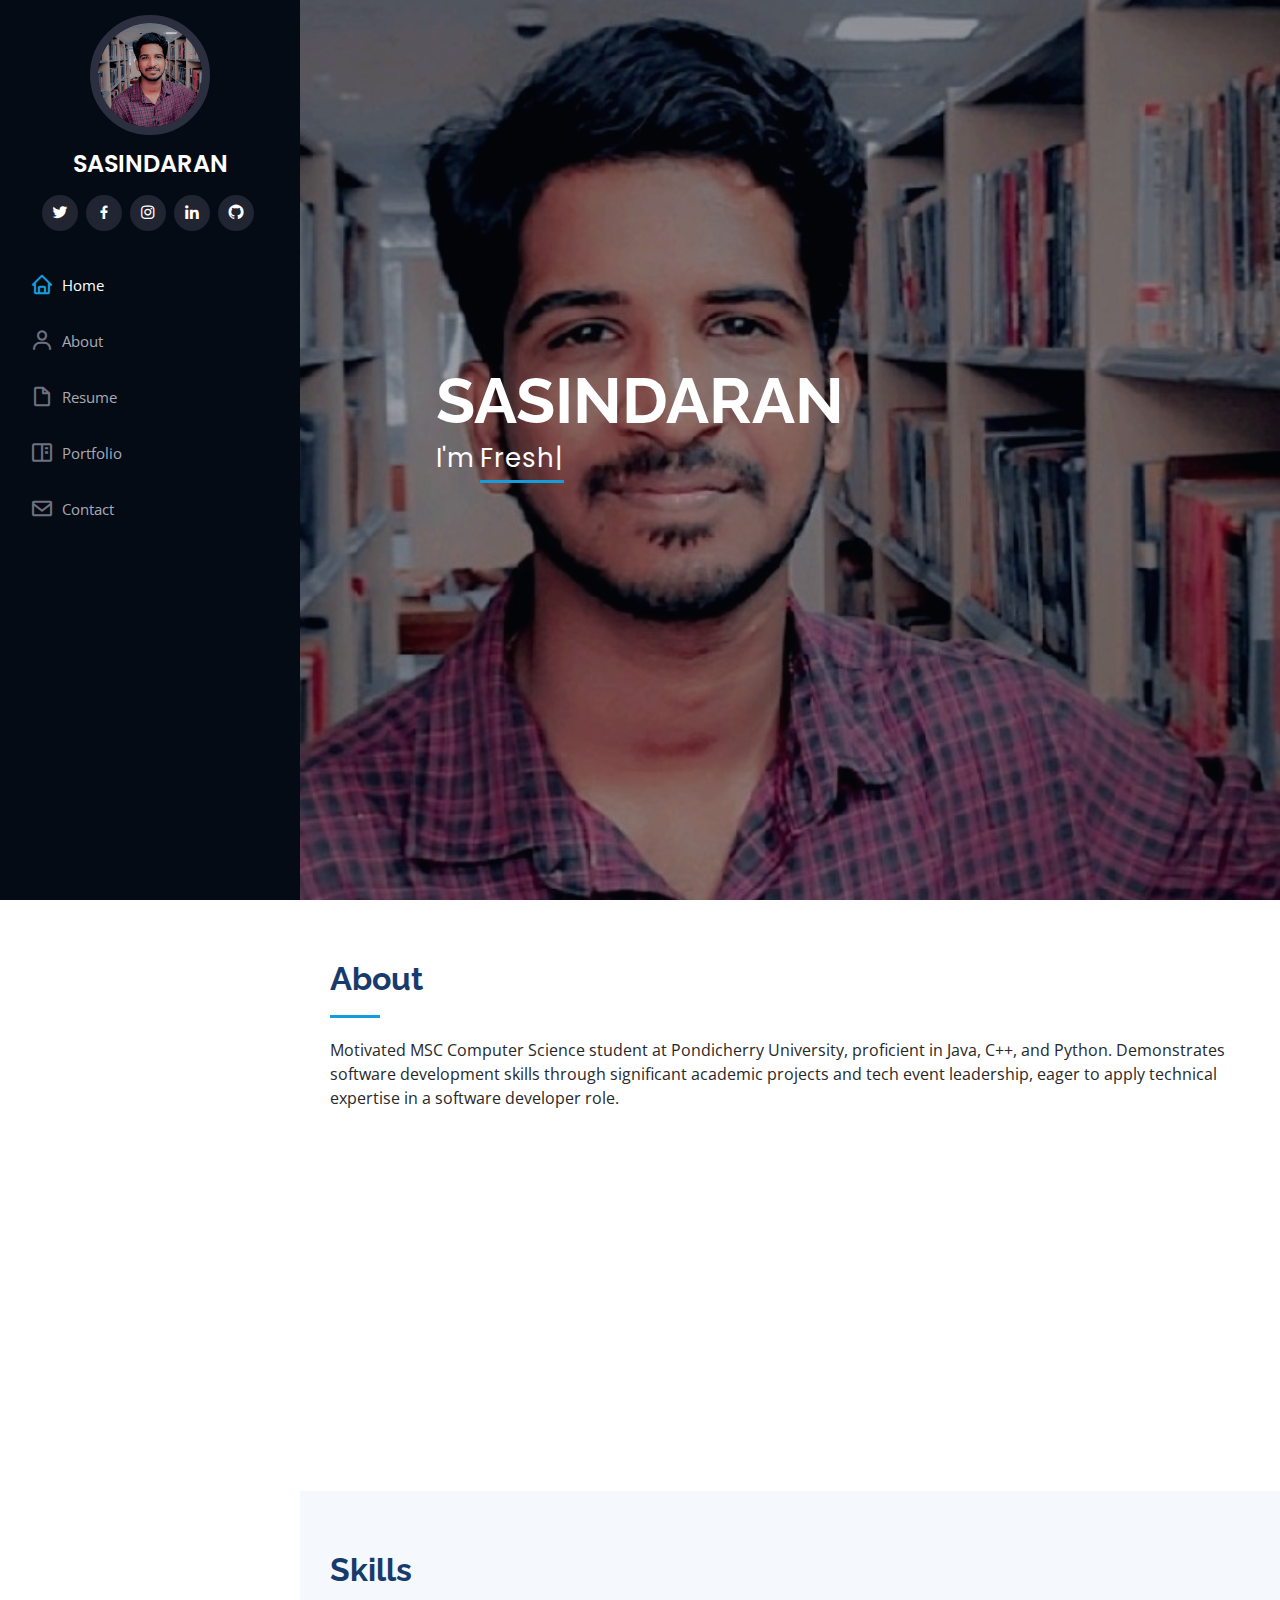
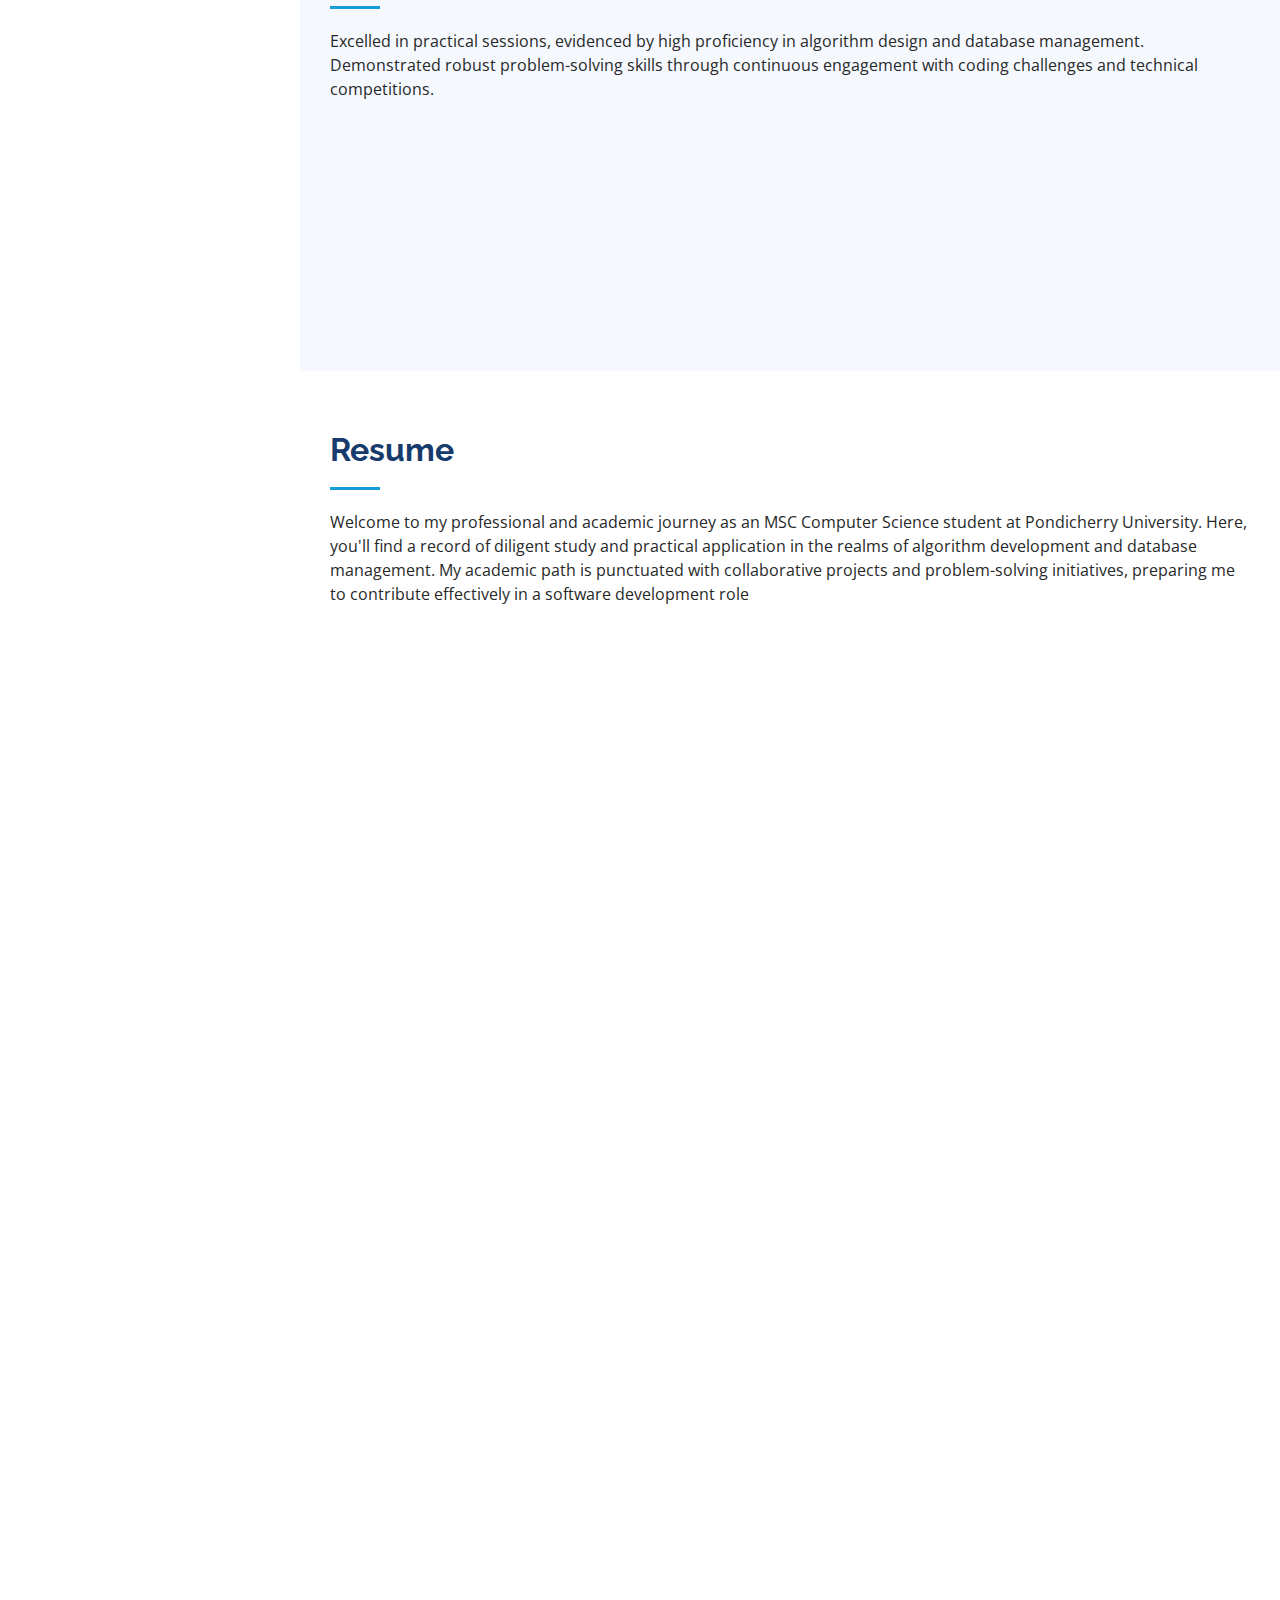
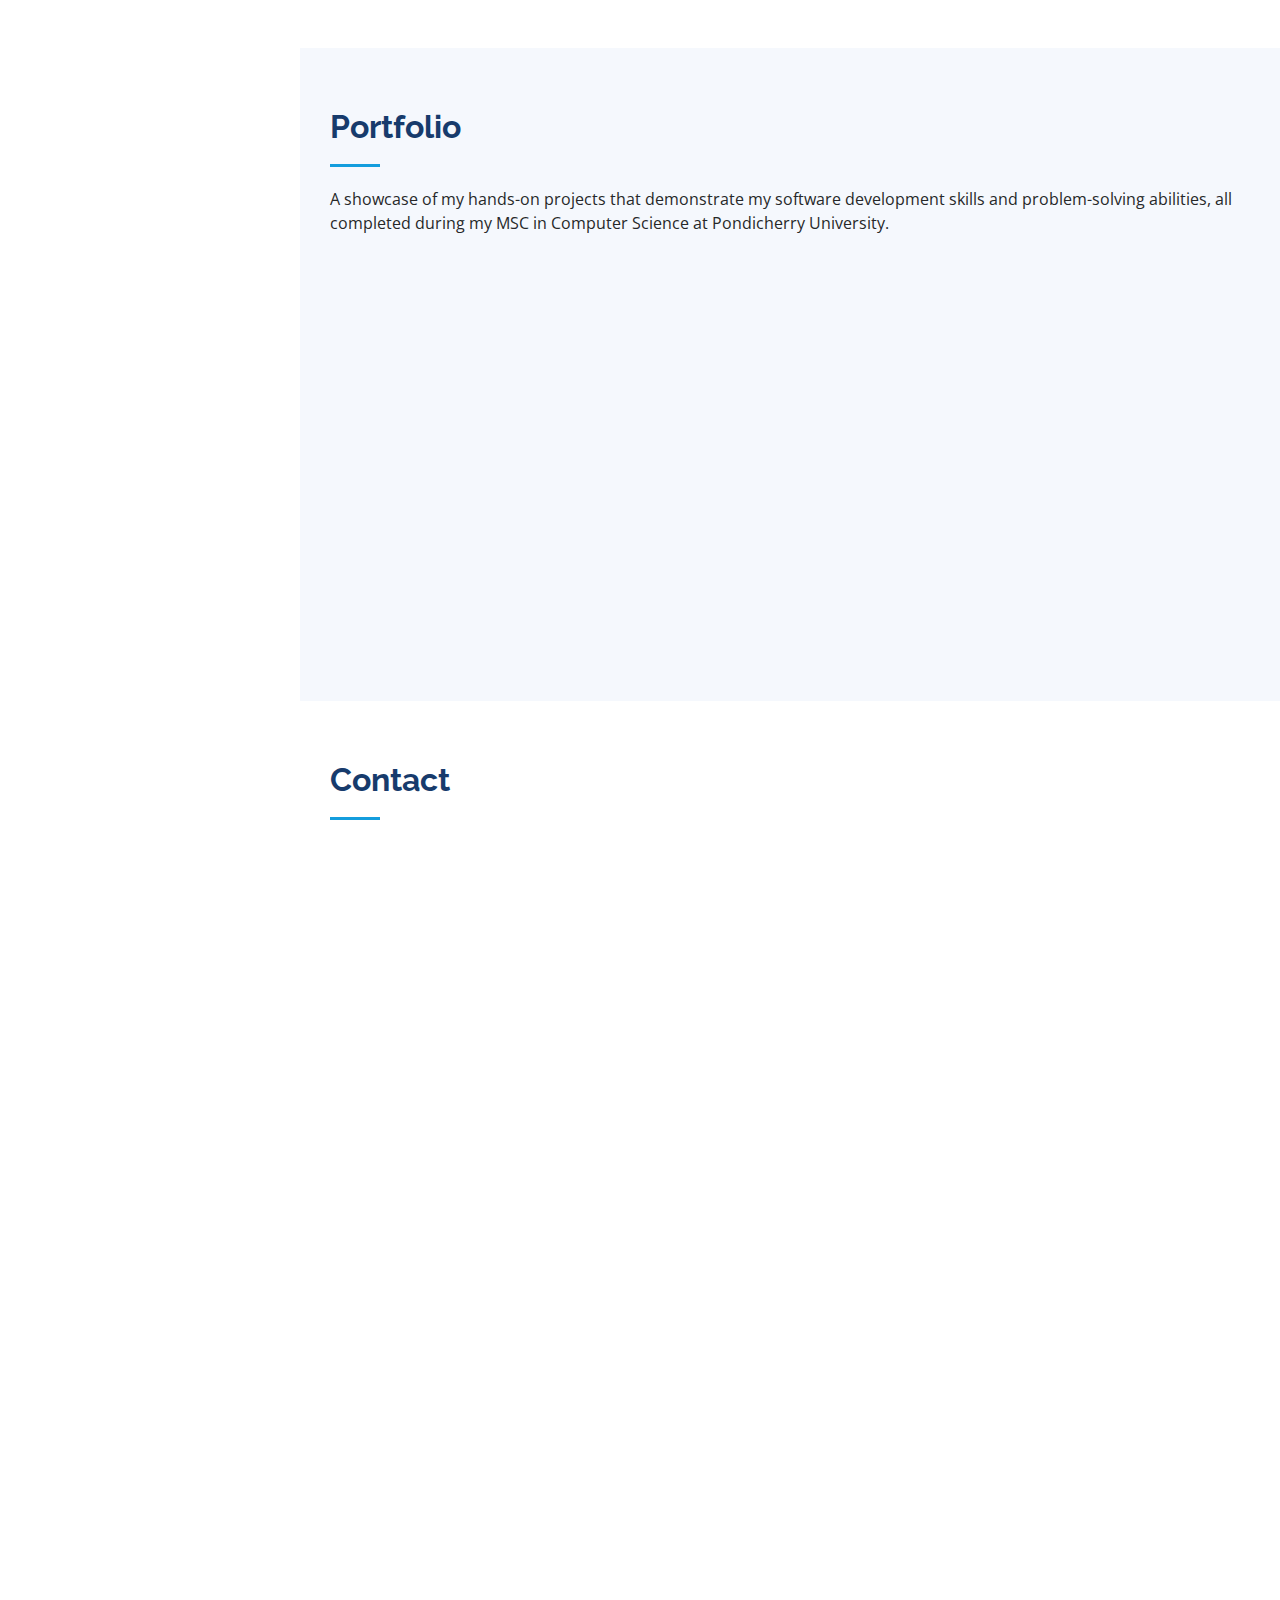
<file: index.html>
<!DOCTYPE html>
<html lang="en">

<head>
  <meta charset="utf-8">
  <meta content="width=device-width, initial-scale=1.0" name="viewport">

  <title>Portfolio</title>
  <meta content="" name="description">
  <meta content="" name="keywords">

  <!-- Favicons -->
  <!-- <link href="assets/img/favicon.png" rel="icon">
  <link href="assets/img/apple-touch-icon.png" rel="apple-touch-icon"> -->

  <!-- Google Fonts -->
  <link href="https://fonts.googleapis.com/css?family=Open+Sans:300,300i,400,400i,600,600i,700,700i|Raleway:300,300i,400,400i,500,500i,600,600i,700,700i|Poppins:300,300i,400,400i,500,500i,600,600i,700,700i" rel="stylesheet">

  <!-- Vendor CSS Files -->
  <link href="assets/vendor/aos/aos.css" rel="stylesheet">
  <link href="assets/vendor/bootstrap/css/bootstrap.min.css" rel="stylesheet">
  <link href="assets/vendor/bootstrap-icons/bootstrap-icons.css" rel="stylesheet">
  <link href="assets/vendor/boxicons/css/boxicons.min.css" rel="stylesheet">
  <link href="assets/vendor/glightbox/css/glightbox.min.css" rel="stylesheet">
  <link href="assets/vendor/swiper/swiper-bundle.min.css" rel="stylesheet">

  <!-- Template Main CSS File -->
  <link href="assets/css/style.css" rel="stylesheet">

  <!-- =======================================================
  * Template Name: iPortfolio
  * Template URL: https://bootstrapmade.com/iportfolio-bootstrap-portfolio-websites-template/
  * Updated: Mar 17 2024 with Bootstrap v5.3.3
  * Author: BootstrapMade.com
  * License: https://bootstrapmade.com/license/
  ======================================================== -->
</head>

<body>

  <!-- ======= Mobile nav toggle button ======= -->
  <i class="bi bi-list mobile-nav-toggle d-xl-none"></i>

  <!-- ======= Header ======= -->
  <header id="header">
    <div class="d-flex flex-column">

      <div class="profile">
        <img src="assets/img/profile.jpeg" alt="" class="img-fluid rounded-circle">
        <h1 class="text-light"><a href="index.html">SASINDARAN</a></h1>
        <div class="social-links mt-3 text-center">
          <a href="https://twitter.com/Sasindaran10" target="_blank" class="twitter"><i class="bx bxl-twitter"></i></a>
          <a href="https://www.facebook.com/sasi.sam.79" target="_blank" class="facebook"><i class="bx bxl-facebook"></i></a>
          <a href="https://www.instagram.com/its_sasi_here_" target="_blank" class="instagram"><i class="bx bxl-instagram"></i></a>
          <!-- <a href="#" class="google-plus"><i class="bx bxl-skype"></i></a> -->
          <a href="https://www.linkedin.com/in/sasindaran/" target="_blank" class="linkedin"><i class="bx bxl-linkedin"></i></a>
          <a href="https://github.com/sasindaran" target="_blank" class="github"><i class="bx bxl-github"></i></a>
        </div>
      </div>

      <nav id="navbar" class="nav-menu navbar">
        <ul>
          <li><a href="#hero"  class="nav-link scrollto active"><i class="bx bx-home"></i> <span>Home</span></a></li>
          <li><a href="#about" class="nav-link scrollto"><i class="bx bx-user"></i> <span>About</span></a></li>
          <li><a href="#resume" class="nav-link scrollto"><i class="bx bx-file-blank"></i> <span>Resume</span></a></li>
          <li><a href="#portfolio" class="nav-link scrollto"><i class="bx bx-book-content"></i> <span>Portfolio</span></a></li>
          <!-- <li><a href="#services" class="nav-link scrollto"><i class="bx bx-server"></i> <span>Services</span></a></li> -->
          <li><a href="#contact" class="nav-link scrollto"><i class="bx bx-envelope"></i> <span>Contact</span></a></li>
        </ul>
      </nav><!-- .nav-menu -->
    </div>
  </header><!-- End Header -->

  <!-- ======= Hero Section ======= -->
  <section id="hero" class="d-flex flex-column justify-content-center align-items-center">
    <div class="hero-container" data-aos="fade-in">
      <h1>SASINDARAN</h1>
      <p>I'm <span class="typed" data-typed-items="Fresher,Developer"></span></p>
    </div>
  </section><!-- End Hero -->

  <main id="main">

    <!-- ======= About Section ======= -->
    <section id="about" class="about">
      <div class="container">

        <div class="section-title">
          <h2>About</h2>
          <p>Motivated MSC Computer Science student at Pondicherry University, proficient in Java, C++, and Python. Demonstrates software development skills through significant academic projects and tech event leadership, eager to apply technical expertise in a software developer role.</p>
        </div>

        <div class="row">
          <div class="col-lg-4" data-aos="fade-right">
            <img src="assets/img/profile.jpeg" class="img-fluid" alt="">
          </div>
          <div class="col-lg-8 pt-4 pt-lg-0 content" data-aos="fade-left">
            <h3>SASINDARAN</h3>
            <p class="fst-italic">
            
            </p>
            <div class="row">
              <div class="col-lg-6">
                <ul>
                  <!-- <li><i class="bi bi-chevron-right"></i> <strong>Birthday:</strong> <span>1 May 1995</span></li> -->
                  <!-- <li><i class="bi bi-chevron-right"></i> <strong>Website:</strong> <span>www.example.com</span></li> -->
                  <li><i class="bi bi-chevron-right"></i> <strong>Country:</strong> <span>India</span></li>
                  <li><i class="bi bi-chevron-right"></i> <strong>City:</strong> <span>Puducherry</span></li>
                </ul>
              </div>
              <div class="col-lg-6">
                <ul>
                  <li><i class="bi bi-chevron-right"></i> <strong>Age:</strong> <span>22</span></li>
                  <li><i class="bi bi-chevron-right"></i> <strong>Degree:</strong> <span>Master</span></li>
                  <!-- <li><i class="bi bi-chevron-right"></i> <strong>PhEmailone:</strong> <span>email@example.com</span></li> -->
                  <!-- <li><i class="bi bi-chevron-right"></i> <strong>Freelance:</strong> <span>Available</span></li> -->
                </ul>
              </div>
            </div>
            <p>
          <br>My passion for innovation is matched only by my enthusiasm for turning complex problems into elegant software solutions. Living in the culturally rich and diverse environment of Pondicherry has honed my ability to approach challenges from multiple perspectives, fostering a unique blend of creativity and technical expertise            </p>
          </div>
        </div>

      </div>
    </section><!-- End About Section -->

    <!-- ======= Facts Section ======= -->
    
    <!-- ======= Skills Section ======= -->
    <section id="skills" class="skills section-bg">
      <div class="container">

        <div class="section-title">
          <h2>Skills</h2>
          <p>Excelled in practical sessions, evidenced by high proficiency in algorithm design and database management. Demonstrated robust problem-solving skills through continuous engagement with coding challenges and technical competitions.</p>
        </div>

        <div class="row skills-content">

          <div class="col-lg-6" data-aos="fade-up">

            <div class="progress">
              <span class="skill">HTML & CSS <i class="val">90%</i></span>
              <div class="progress-bar-wrap">
                <div class="progress-bar" role="progressbar" aria-valuenow="90" aria-valuemin="0" aria-valuemax="100"></div>
              </div>
            </div>

            <div class="progress">
              <span class="skill">Bootstrap <i class="val">90%</i></span>
              <div class="progress-bar-wrap">
                <div class="progress-bar" role="progressbar" aria-valuenow="90" aria-valuemin="0" aria-valuemax="100"></div>
              </div>
            </div>

            <div class="progress">
              <span class="skill">JavaScript & PHP <i class="val">75%</i></span>
              <div class="progress-bar-wrap">
                <div class="progress-bar" role="progressbar" aria-valuenow="75" aria-valuemin="0" aria-valuemax="100"></div>
              </div>
            </div>

          </div>

          <div class="col-lg-6" data-aos="fade-up" data-aos-delay="100">

            <div class="progress">
              <span class="skill">Problem Solving <i class="val">80%</i></span>
              <div class="progress-bar-wrap">
                <div class="progress-bar" role="progressbar" aria-valuenow="80" aria-valuemin="0" aria-valuemax="100"></div>
              </div>
            </div>

            <div class="progress">
              <span class="skill">JAVA <i class="val">90%</i></span>
              <div class="progress-bar-wrap">
                <div class="progress-bar" role="progressbar" aria-valuenow="90" aria-valuemin="0" aria-valuemax="100"></div>
              </div>
            </div>

            <div class="progress">
              <span class="skill">Python <i class="val">85%</i></span>
              <div class="progress-bar-wrap">
                <div class="progress-bar" role="progressbar" aria-valuenow="85" aria-valuemin="0" aria-valuemax="100"></div>
              </div>
            </div>

          </div>

        </div>

      </div>
    </section><!-- End Skills Section -->

    <!-- ======= Resume Section ======= -->
    <section id="resume" class="resume">
      <div class="container">

        <div class="section-title">
          <h2>Resume</h2>
          <p>Welcome to my professional and academic journey as an MSC Computer Science student at Pondicherry University. Here, you'll find a record of diligent study and practical application in the realms of algorithm development and database management. My academic path is punctuated with collaborative projects and problem-solving initiatives, preparing me to contribute effectively in a software development role</p>
        </div>

        <div class="row">
          <div class="col-lg-6" data-aos="fade-up">
            <h3 class="resume-title">Summary</h3>
            <div class="resume-item pb-0">
              <!-- <h4>SASINDARAN S</h4> -->
              <p><em>Aspiring Software Developer with a solid foundation in Java, C++, and Python, and a track record of leading academic projects and tech event management at Pondicherry University. Known for my strategic approach to solving complex problems and my ability to translate theoretical concepts into tangible results.</em></p>
              <ul>
                <li>Student of Pondicherry University</li>
                <!-- <li>+91 </li> -->
                <li>sasisam007@gmail.com</li>
                <li>8.33 CGPA</li>
              </ul>
            </div>

            <h3 class="resume-title">Education</h3>
            <div class="resume-item">
              <h4>Master of Computer Science</h4>
              <h5>2019 - 2024</h5>
              <p><em>Pondicherry University, Pondicherry, India</em></p>
              <p>Currently enrolled in the MSC Computer Science program, where I have developed a strong foundation in software development, including hands-on projects that required intensive problem-solving and coding skills.</p>
            </div>
            <div class="resume-item">
              <h4>Higher Secondary Certificate (XII)</h4>
              <h5>2018-2019</h5>
              <p><em>Sri Sankara Vidyalaya, Puducherry</em></p>
              <p>Achieved proficiency in science subjects and developed foundational skills that have been instrumental in my ongoing academic pursuits in computer science.</p>
            </div>
          </div>
          <div class="col-lg-6" data-aos="fade-up" data-aos-delay="100">
            <h3 class="resume-title">Academic Projects</h3>
            <div class="resume-item">
              <h4>Dynamic System for Staff Timetable Optimization</h4>
              <ul>
                <li>Designed a custom-built solution for the Computer Department's scheduling needs using BOOTSTRAP, PHP, and MYSQL.</li>
                <li>Automated staff allocation with a conflict resolution feature and manual override capability.</li>
              </ul>
            </div>
            <div class="resume-item">
              <h4>Game Development: Tic-Tac-Toe and Snake & Ladder</h4>
          <ul>
            <li>Developed functional games in Java during rapid coding sessions, applying OOP principles and showcasing problem-solving skills.</li>
          </ul>
            </div>

            <h3 class="resume-title">Achievements and Skill Sets</h3>
            <div class="resume-item">
              <h4>Robo Soccer</h4>
              <p><ul>
                <li>Secured the runner-up position in Robo Soccer at NIT Karaikal.</li></p>
            </div>
            <div class="resume-item">
              <h4>Scholarship</h4>
              <ul>
                <li>Merit scholarship for excellent academic performance at Pondicherry university.</li>
              </ul>
            </div>
            <div class="resume-item">
              <h4>Workshops</h4>
              <ul>
                <li>Completed hands-on mobile repairing workshop and earned certification.</li>
                <li>Participated in a comprehensive one-week IoT workshop, focusing on Arduino and Raspberry Pi programming.</li>
              </ul>
            </div>
          </div>

        </div>

        

      </div>
    </section><!-- End Resume Section -->

    <!-- ======= Portfolio Section ======= -->
    <section id="portfolio" class="portfolio section-bg">
      <div class="container">

        <div class="section-title">
          <h2>Portfolio</h2>
          <p>A showcase of my hands-on projects that demonstrate my software development skills and problem-solving abilities, all completed during my MSC in Computer Science at Pondicherry University.</p>
        </div>

        <div class="row" data-aos="fade-up">
          <div class="col-lg-12 d-flex justify-content-center">
            <ul id="portfolio-flters">
              <li data-filter="*" class="filter-active">All</li>
              <li data-filter=".filter-app">App</li>
              <!-- <li data-filter=".filter-card">Card</li> -->
              <li data-filter=".filter-web">Web</li>
            </ul>
          </div>
        </div>

        <div class="row portfolio-container" data-aos="fade-up" data-aos-delay="100">

          <div class="col-lg-4 col-md-6 portfolio-item filter-app">
            <div class="portfolio-wrap">
              <img src="assets/img/portfolio/track.png" class="img-fluid" alt="">
              <div class="portfolio-links">
                <a href="assets/img/portfolio/track.png" data-gallery="portfolioGallery" class="portfolio-lightbox" title="App 1"><i class="bx bx-zoom-in"></i></a>
               
              </div>
            </div>
          </div>

          <div class="col-lg-4 col-md-6 portfolio-item filter-web">
            <div class="portfolio-wrap">
              <img src="assets/img/portfolio/timetable.png" class="img-fluid" alt="">
              <div class="portfolio-links">
                <a href="assets/img/portfolio/timetable.png" data-gallery="portfolioGallery" class="portfolio-lightbox" title="Web 3"><i class="bx bx-zoom-in"></i></a>
                <!-- <a href="portfolio-details.html" title="More Details"><i class="bx bx-link"></i></a> -->
              </div>
            </div>
          </div>
<!-- 
          <div class="col-lg-4 col-md-6 portfolio-item filter-app">
            <div class="portfolio-wrap">
              <img src="assets/img/portfolio/portfolio-3.jpg" class="img-fluid" alt="">
              <div class="portfolio-links">
                <a href="assets/img/portfolio/portfolio-3.jpg" data-gallery="portfolioGallery" class="portfolio-lightbox" title="App 2"><i class="bx bx-plus"></i></a>
                <a href="portfolio-details.html" title="More Details"><i class="bx bx-link"></i></a>
              </div>
            </div>
          </div>

         

          <div class="col-lg-4 col-md-6 portfolio-item filter-web">
            <div class="portfolio-wrap">
              <img src="assets/img/portfolio/portfolio-5.jpg" class="img-fluid" alt="">
              <div class="portfolio-links">
                <a href="assets/img/portfolio/portfolio-5.jpg" data-gallery="portfolioGallery" class="portfolio-lightbox" title="Web 2"><i class="bx bx-plus"></i></a>
                <a href="portfolio-details.html" title="More Details"><i class="bx bx-link"></i></a>
              </div>
            </div>
          </div>

          <div class="col-lg-4 col-md-6 portfolio-item filter-app">
            <div class="portfolio-wrap">
              <img src="assets/img/portfolio/portfolio-6.jpg" class="img-fluid" alt="">
              <div class="portfolio-links">
                <a href="assets/img/portfolio/portfolio-6.jpg" data-gallery="portfolioGallery" class="portfolio-lightbox" title="App 3"><i class="bx bx-plus"></i></a>
                <a href="portfolio-details.html" title="More Details"><i class="bx bx-link"></i></a>
              </div>
            </div>
          </div>


          <div class="col-lg-4 col-md-6 portfolio-item filter-web">
            <div class="portfolio-wrap">
              <img src="assets/img/portfolio/portfolio-9.jpg" class="img-fluid" alt="">
              <div class="portfolio-links">
                <a href="assets/img/portfolio/portfolio-9.jpg" data-gallery="portfolioGallery" class="portfolio-lightbox" title="Web 3"><i class="bx bx-plus"></i></a>
                <a href="portfolio-details.html" title="More Details"><i class="bx bx-link"></i></a>
              </div>
            </div>
          </div> -->

        </div>

      </div>
    </section><!-- End Portfolio Section -->

    <!-- ======= Services Section ======= -->
    <!-- <section id="services" class="services">
      <div class="container">

        <div class="section-title">
          <h2>Services</h2>
          <p>Magnam dolores commodi suscipit. Necessitatibus eius consequatur ex aliquid fuga eum quidem. Sit sint consectetur velit. Quisquam quos quisquam cupiditate. Et nemo qui impedit suscipit alias ea. Quia fugiat sit in iste officiis commodi quidem hic quas.</p>
        </div>

        <div class="row">
          <div class="col-lg-4 col-md-6 icon-box" data-aos="fade-up">
            <div class="icon"><i class="bi bi-briefcase"></i></div>
            <h4 class="title"><a href="">Lorem Ipsum</a></h4>
            <p class="description">Voluptatum deleniti atque corrupti quos dolores et quas molestias excepturi sint occaecati cupiditate non provident</p>
          </div>
          <div class="col-lg-4 col-md-6 icon-box" data-aos="fade-up" data-aos-delay="100">
            <div class="icon"><i class="bi bi-card-checklist"></i></div>
            <h4 class="title"><a href="">Dolor Sitema</a></h4>
            <p class="description">Minim veniam, quis nostrud exercitation ullamco laboris nisi ut aliquip ex ea commodo consequat tarad limino ata</p>
          </div>
          <div class="col-lg-4 col-md-6 icon-box" data-aos="fade-up" data-aos-delay="200">
            <div class="icon"><i class="bi bi-bar-chart"></i></div>
            <h4 class="title"><a href="">Sed ut perspiciatis</a></h4>
            <p class="description">Duis aute irure dolor in reprehenderit in voluptate velit esse cillum dolore eu fugiat nulla pariatur</p>
          </div>
          <div class="col-lg-4 col-md-6 icon-box" data-aos="fade-up" data-aos-delay="300">
            <div class="icon"><i class="bi bi-binoculars"></i></div>
            <h4 class="title"><a href="">Magni Dolores</a></h4>
            <p class="description">Excepteur sint occaecat cupidatat non proident, sunt in culpa qui officia deserunt mollit anim id est laborum</p>
          </div>
          <div class="col-lg-4 col-md-6 icon-box" data-aos="fade-up" data-aos-delay="400">
            <div class="icon"><i class="bi bi-brightness-high"></i></div>
            <h4 class="title"><a href="">Nemo Enim</a></h4>
            <p class="description">At vero eos et accusamus et iusto odio dignissimos ducimus qui blanditiis praesentium voluptatum deleniti atque</p>
          </div>
          <div class="col-lg-4 col-md-6 icon-box" data-aos="fade-up" data-aos-delay="500">
            <div class="icon"><i class="bi bi-calendar4-week"></i></div>
            <h4 class="title"><a href="">Eiusmod Tempor</a></h4>
            <p class="description">Et harum quidem rerum facilis est et expedita distinctio. Nam libero tempore, cum soluta nobis est eligendi</p>
          </div>
        </div>

      </div>
    </section>End Services Section -->

    <!-- ======= Testimonials Section ======= -->
    <!-- <section id="testimonials" class="testimonials section-bg">
      <div class="container">

        <div class="section-title">
          <h2>Testimonials</h2>
          <p>Magnam dolores commodi suscipit. Necessitatibus eius consequatur ex aliquid fuga eum quidem. Sit sint consectetur velit. Quisquam quos quisquam cupiditate. Et nemo qui impedit suscipit alias ea. Quia fugiat sit in iste officiis commodi quidem hic quas.</p>
        </div>

        <div class="testimonials-slider swiper" data-aos="fade-up" data-aos-delay="100">
          <div class="swiper-wrapper">

            <div class="swiper-slide">
              <div class="testimonial-item" data-aos="fade-up">
                <p>
                  <i class="bx bxs-quote-alt-left quote-icon-left"></i>
                  Proin iaculis purus consequat sem cure digni ssim donec porttitora entum suscipit rhoncus. Accusantium quam, ultricies eget id, aliquam eget nibh et. Maecen aliquam, risus at semper.
                  <i class="bx bxs-quote-alt-right quote-icon-right"></i>
                </p>
                <img src="assets/img/testimonials/testimonials-1.jpg" class="testimonial-img" alt="">
                <h3>Saul Goodman</h3>
                <h4>Ceo &amp; Founder</h4>
              </div>
            </div> -->
            <!-- End testimonial item -->
<!-- 
            <div class="swiper-slide">
              <div class="testimonial-item" data-aos="fade-up" data-aos-delay="100">
                <p>
                  <i class="bx bxs-quote-alt-left quote-icon-left"></i>
                  Export tempor illum tamen malis malis eram quae irure esse labore quem cillum quid cillum eram malis quorum velit fore eram velit sunt aliqua noster fugiat irure amet legam anim culpa.
                  <i class="bx bxs-quote-alt-right quote-icon-right"></i>
                </p>
                <img src="assets/img/testimonials/testimonials-2.jpg" class="testimonial-img" alt="">
                <h3>Sara Wilsson</h3>
                <h4>Designer</h4>
              </div>
            </div> -->
            <!-- End testimonial item -->
<!-- 
            <div class="swiper-slide">
              <div class="testimonial-item" data-aos="fade-up" data-aos-delay="200">
                <p>
                  <i class="bx bxs-quote-alt-left quote-icon-left"></i>
                  Enim nisi quem export duis labore cillum quae magna enim sint quorum nulla quem veniam duis minim tempor labore quem eram duis noster aute amet eram fore quis sint minim.
                  <i class="bx bxs-quote-alt-right quote-icon-right"></i>
                </p>
                <img src="assets/img/testimonials/testimonials-3.jpg" class="testimonial-img" alt="">
                <h3>Jena Karlis</h3>
                <h4>Store Owner</h4>
              </div>
            </div> -->
            <!-- End testimonial item -->

            <!-- <div class="swiper-slide">
              <div class="testimonial-item" data-aos="fade-up" data-aos-delay="300">
                <p>
                  <i class="bx bxs-quote-alt-left quote-icon-left"></i>
                  Fugiat enim eram quae cillum dolore dolor amet nulla culpa multos export minim fugiat minim velit minim dolor enim duis veniam ipsum anim magna sunt elit fore quem dolore labore illum veniam.
                  <i class="bx bxs-quote-alt-right quote-icon-right"></i>
                </p>
                <img src="assets/img/testimonials/testimonials-4.jpg" class="testimonial-img" alt="">
                <h3>Matt Brandon</h3>
                <h4>Freelancer</h4>
              </div>
            </div> -->
            <!-- End testimonial item -->

            <!-- <div class="swiper-slide">
              <div class="testimonial-item" data-aos="fade-up" data-aos-delay="400">
                <p>
                  <i class="bx bxs-quote-alt-left quote-icon-left"></i>
                  Quis quorum aliqua sint quem legam fore sunt eram irure aliqua veniam tempor noster veniam enim culpa labore duis sunt culpa nulla illum cillum fugiat legam esse veniam culpa fore nisi cillum quid.
                  <i class="bx bxs-quote-alt-right quote-icon-right"></i>
                </p>
                <img src="assets/img/testimonials/testimonials-5.jpg" class="testimonial-img" alt="">
                <h3>John Larson</h3>
                <h4>Entrepreneur</h4>
              </div>
            </div> -->
            <!-- End testimonial item -->

          <!-- </div>
          <div class="swiper-pagination"></div>
        </div> -->
<!-- 
      </div>
    </section> -->
    <!-- End Testimonials Section -->

    <!-- ======= Contact Section ======= -->
    <section id="contact" class="contact">
      <div class="container">

        <div class="section-title">
          <h2>Contact</h2>
          <!-- <p>Magnam dolores commodi suscipit. Necessitatibus eius consequatur ex aliquid fuga eum quidem. Sit sint consectetur velit. Quisquam quos quisquam cupiditate. Et nemo qui impedit suscipit alias ea. Quia fugiat sit in iste officiis commodi quidem hic quas.</p> -->
        </div>

        <div class="row" data-aos="fade-in">

          <div class="col-lg-5 d-flex align-items-stretch">
            <div class="info">
              <div class="address">
                <i class="bi bi-geo-alt"></i>
                <h4>Location:</h4>
                <p>Puducherry,India</p>
              </div>

              <div class="email">
                <i class="bi bi-envelope"></i>
                <h4>Email:</h4>
                <p>sasindaran2002@gmail.com</p>
              </div>

              <div class="phone">
                <i class="bi bi-phone"></i>
                <h4>Call:</h4>
                <p>+91 9********</p>
              </div>

              <iframe src="https://www.google.com/maps/embed?pb=!1m18!1m12!1m3!1d31228.404235369573!2d79.79292845402225!3d11.93633653856999!2m3!1f0!2f0!3f0!3m2!1i1024!2i768!4f13.1!3m3!1m2!1s0x3a5361ab8e49cfcf%3A0xcc6bd326d2f0b04e!2sPuducherry!5e0!3m2!1sen!2sin!4v1713249515089!5m2!1sen!2sin" frameborder="0" style="border:0; width: 100%; height: 290px;" allowfullscreen></iframe>
            </div>

          </div>

          <!-- <div class="col-lg-7 mt-5 mt-lg-0 d-flex align-items-stretch">
            <form action="forms/contact.php" method="post" role="form" class="php-email-form">
              <div class="row">
                <div class="form-group col-md-6">
                  <label for="name">Your Name</label>
                  <input type="text" name="name" class="form-control" id="name" required>
                </div>
                <div class="form-group col-md-6">
                  <label for="name">Your Email</label>
                  <input type="email" class="form-control" name="email" id="email" required>
                </div>
              </div>
              <div class="form-group">
                <label for="name">Subject</label>
                <input type="text" class="form-control" name="subject" id="subject" required>
              </div>
              <div class="form-group">
                <label for="name">Message</label>
                <textarea class="form-control" name="message" rows="10" required></textarea>
              </div>
              <div class="my-3">
                <div class="loading">Loading</div>
                <div class="error-message"></div>
                <div class="sent-message">Your message has been sent. Thank you!</div>
              </div>
              <div class="text-center"><button type="submit">Send Message</button></div>
            </form>
          </div> -->

        </div>

      </div>
    </section><!-- End Contact Section -->

  </main><!-- End #main -->

  <!-- ======= Footer ======= -->
  <footer id="footer">
    
  </footer><!-- End  Footer -->

  <a href="#" class="back-to-top d-flex align-items-center justify-content-center"><i class="bi bi-arrow-up-short"></i></a>

  <!-- Vendor JS Files -->
  <script src="assets/vendor/purecounter/purecounter_vanilla.js"></script>
  <script src="assets/vendor/aos/aos.js"></script>
  <script src="assets/vendor/bootstrap/js/bootstrap.bundle.min.js"></script>
  <script src="assets/vendor/glightbox/js/glightbox.min.js"></script>
  <script src="assets/vendor/isotope-layout/isotope.pkgd.min.js"></script>
  <script src="assets/vendor/swiper/swiper-bundle.min.js"></script>
  <script src="assets/vendor/typed.js/typed.umd.js"></script>
  <script src="assets/vendor/waypoints/noframework.waypoints.js"></script>
  <script src="assets/vendor/php-email-form/validate.js"></script>

  <!-- Template Main JS File -->
  <script src="assets/js/main.js"></script>

</body>

</html>
</file>
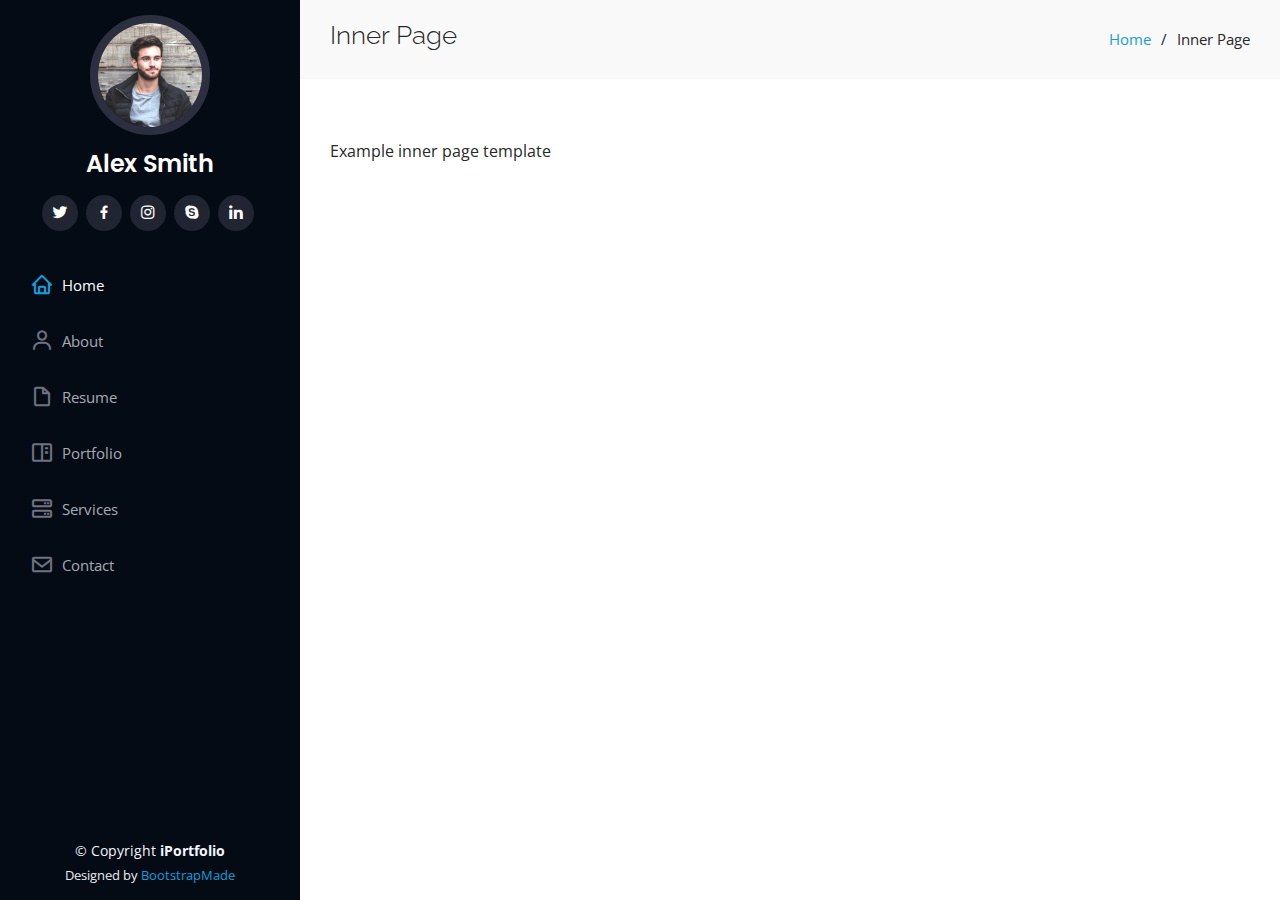
<file: inner-page.html>
<!DOCTYPE html>
<html lang="en">

<head>
  <meta charset="utf-8">
  <meta content="width=device-width, initial-scale=1.0" name="viewport">

  <title>Inner Page - iPortfolio Bootstrap Template</title>
  <meta content="" name="description">
  <meta content="" name="keywords">

  <!-- Favicons -->
  <link href="assets/img/favicon.png" rel="icon">
  <link href="assets/img/apple-touch-icon.png" rel="apple-touch-icon">

  <!-- Google Fonts -->
  <link href="https://fonts.googleapis.com/css?family=Open+Sans:300,300i,400,400i,600,600i,700,700i|Raleway:300,300i,400,400i,500,500i,600,600i,700,700i|Poppins:300,300i,400,400i,500,500i,600,600i,700,700i" rel="stylesheet">

  <!-- Vendor CSS Files -->
  <link href="assets/vendor/aos/aos.css" rel="stylesheet">
  <link href="assets/vendor/bootstrap/css/bootstrap.min.css" rel="stylesheet">
  <link href="assets/vendor/bootstrap-icons/bootstrap-icons.css" rel="stylesheet">
  <link href="assets/vendor/boxicons/css/boxicons.min.css" rel="stylesheet">
  <link href="assets/vendor/glightbox/css/glightbox.min.css" rel="stylesheet">
  <link href="assets/vendor/swiper/swiper-bundle.min.css" rel="stylesheet">

  <!-- Template Main CSS File -->
  <link href="assets/css/style.css" rel="stylesheet">

  <!-- =======================================================
  * Template Name: iPortfolio
  * Template URL: https://bootstrapmade.com/iportfolio-bootstrap-portfolio-websites-template/
  * Updated: Mar 17 2024 with Bootstrap v5.3.3
  * Author: BootstrapMade.com
  * License: https://bootstrapmade.com/license/
  ======================================================== -->
</head>

<body>

  <!-- ======= Mobile nav toggle button ======= -->
  <i class="bi bi-list mobile-nav-toggle d-xl-none"></i>

  <!-- ======= Header ======= -->
  <header id="header">
    <div class="d-flex flex-column">

      <div class="profile">
        <img src="assets/img/profile-img.jpg" alt="" class="img-fluid rounded-circle">
        <h1 class="text-light"><a href="index.html">Alex Smith</a></h1>
        <div class="social-links mt-3 text-center">
          <a href="#" class="twitter"><i class="bx bxl-twitter"></i></a>
          <a href="#" class="facebook"><i class="bx bxl-facebook"></i></a>
          <a href="#" class="instagram"><i class="bx bxl-instagram"></i></a>
          <a href="#" class="google-plus"><i class="bx bxl-skype"></i></a>
          <a href="#" class="linkedin"><i class="bx bxl-linkedin"></i></a>
        </div>
      </div>

      <nav id="navbar" class="nav-menu navbar">
        <ul>
          <li><a href="#hero" class="nav-link scrollto active"><i class="bx bx-home"></i> <span>Home</span></a></li>
          <li><a href="#about" class="nav-link scrollto"><i class="bx bx-user"></i> <span>About</span></a></li>
          <li><a href="#resume" class="nav-link scrollto"><i class="bx bx-file-blank"></i> <span>Resume</span></a></li>
          <li><a href="#portfolio" class="nav-link scrollto"><i class="bx bx-book-content"></i> <span>Portfolio</span></a></li>
          <li><a href="#services" class="nav-link scrollto"><i class="bx bx-server"></i> <span>Services</span></a></li>
          <li><a href="#contact" class="nav-link scrollto"><i class="bx bx-envelope"></i> <span>Contact</span></a></li>
        </ul>
      </nav><!-- .nav-menu -->
    </div>
  </header><!-- End Header -->

  <main id="main">

    <!-- ======= Breadcrumbs ======= -->
    <section class="breadcrumbs">
      <div class="container">

        <div class="d-flex justify-content-between align-items-center">
          <h2>Inner Page</h2>
          <ol>
            <li><a href="index.html">Home</a></li>
            <li>Inner Page</li>
          </ol>
        </div>

      </div>
    </section><!-- End Breadcrumbs -->

    <section class="inner-page">
      <div class="container">
        <p>
          Example inner page template
        </p>
      </div>
    </section>

  </main><!-- End #main -->

  <!-- ======= Footer ======= -->
  <footer id="footer">
    <div class="container">
      <div class="copyright">
        &copy; Copyright <strong><span>iPortfolio</span></strong>
      </div>
      <div class="credits">
        <!-- All the links in the footer should remain intact. -->
        <!-- You can delete the links only if you purchased the pro version. -->
        <!-- Licensing information: https://bootstrapmade.com/license/ -->
        <!-- Purchase the pro version with working PHP/AJAX contact form: https://bootstrapmade.com/iportfolio-bootstrap-portfolio-websites-template/ -->
        Designed by <a href="https://bootstrapmade.com/">BootstrapMade</a>
      </div>
    </div>
  </footer><!-- End  Footer -->

  <a href="#" class="back-to-top d-flex align-items-center justify-content-center"><i class="bi bi-arrow-up-short"></i></a>

  <!-- Vendor JS Files -->
  <script src="assets/vendor/purecounter/purecounter_vanilla.js"></script>
  <script src="assets/vendor/aos/aos.js"></script>
  <script src="assets/vendor/bootstrap/js/bootstrap.bundle.min.js"></script>
  <script src="assets/vendor/glightbox/js/glightbox.min.js"></script>
  <script src="assets/vendor/isotope-layout/isotope.pkgd.min.js"></script>
  <script src="assets/vendor/swiper/swiper-bundle.min.js"></script>
  <script src="assets/vendor/typed.js/typed.umd.js"></script>
  <script src="assets/vendor/waypoints/noframework.waypoints.js"></script>
  <script src="assets/vendor/php-email-form/validate.js"></script>

  <!-- Template Main JS File -->
  <script src="assets/js/main.js"></script>

</body>

</html>
</file>
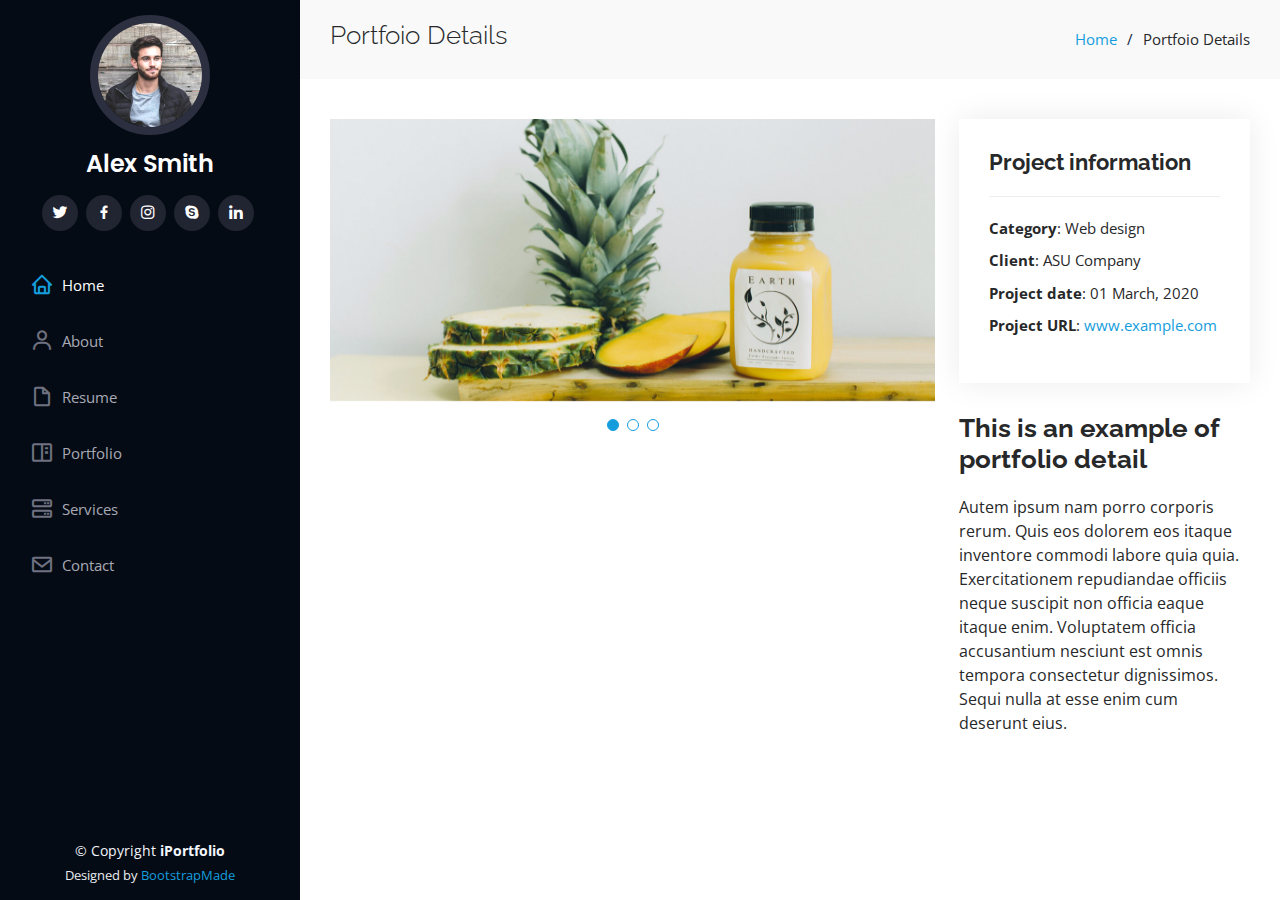
<file: portfolio-details.html>
<!DOCTYPE html>
<html lang="en">

<head>
  <meta charset="utf-8">
  <meta content="width=device-width, initial-scale=1.0" name="viewport">

  <title>Portfolio Details - iPortfolio Bootstrap Template</title>
  <meta content="" name="description">
  <meta content="" name="keywords">

  <!-- Favicons -->
  <link href="assets/img/favicon.png" rel="icon">
  <link href="assets/img/apple-touch-icon.png" rel="apple-touch-icon">

  <!-- Google Fonts -->
  <link href="https://fonts.googleapis.com/css?family=Open+Sans:300,300i,400,400i,600,600i,700,700i|Raleway:300,300i,400,400i,500,500i,600,600i,700,700i|Poppins:300,300i,400,400i,500,500i,600,600i,700,700i" rel="stylesheet">

  <!-- Vendor CSS Files -->
  <link href="assets/vendor/aos/aos.css" rel="stylesheet">
  <link href="assets/vendor/bootstrap/css/bootstrap.min.css" rel="stylesheet">
  <link href="assets/vendor/bootstrap-icons/bootstrap-icons.css" rel="stylesheet">
  <link href="assets/vendor/boxicons/css/boxicons.min.css" rel="stylesheet">
  <link href="assets/vendor/glightbox/css/glightbox.min.css" rel="stylesheet">
  <link href="assets/vendor/swiper/swiper-bundle.min.css" rel="stylesheet">

  <!-- Template Main CSS File -->
  <link href="assets/css/style.css" rel="stylesheet">

  <!-- =======================================================
  * Template Name: iPortfolio
  * Template URL: https://bootstrapmade.com/iportfolio-bootstrap-portfolio-websites-template/
  * Updated: Mar 17 2024 with Bootstrap v5.3.3
  * Author: BootstrapMade.com
  * License: https://bootstrapmade.com/license/
  ======================================================== -->
</head>

<body>

  <!-- ======= Mobile nav toggle button ======= -->
  <i class="bi bi-list mobile-nav-toggle d-xl-none"></i>

  <!-- ======= Header ======= -->
  <header id="header">
    <div class="d-flex flex-column">

      <div class="profile">
        <img src="assets/img/profile-img.jpg" alt="" class="img-fluid rounded-circle">
        <h1 class="text-light"><a href="index.html">Alex Smith</a></h1>
        <div class="social-links mt-3 text-center">
          <a href="#" class="twitter"><i class="bx bxl-twitter"></i></a>
          <a href="#" class="facebook"><i class="bx bxl-facebook"></i></a>
          <a href="#" class="instagram"><i class="bx bxl-instagram"></i></a>
          <a href="#" class="google-plus"><i class="bx bxl-skype"></i></a>
          <a href="#" class="linkedin"><i class="bx bxl-linkedin"></i></a>
        </div>
      </div>

      <nav id="navbar" class="nav-menu navbar">
        <ul>
          <li><a href="#hero" class="nav-link scrollto active"><i class="bx bx-home"></i> <span>Home</span></a></li>
          <li><a href="#about" class="nav-link scrollto"><i class="bx bx-user"></i> <span>About</span></a></li>
          <li><a href="#resume" class="nav-link scrollto"><i class="bx bx-file-blank"></i> <span>Resume</span></a></li>
          <li><a href="#portfolio" class="nav-link scrollto"><i class="bx bx-book-content"></i> <span>Portfolio</span></a></li>
          <li><a href="#services" class="nav-link scrollto"><i class="bx bx-server"></i> <span>Services</span></a></li>
          <li><a href="#contact" class="nav-link scrollto"><i class="bx bx-envelope"></i> <span>Contact</span></a></li>
        </ul>
      </nav><!-- .nav-menu -->
    </div>
  </header><!-- End Header -->

  <main id="main">

    <!-- ======= Breadcrumbs ======= -->
    <section id="breadcrumbs" class="breadcrumbs">
      <div class="container">

        <div class="d-flex justify-content-between align-items-center">
          <h2>Portfoio Details</h2>
          <ol>
            <li><a href="index.html">Home</a></li>
            <li>Portfoio Details</li>
          </ol>
        </div>

      </div>
    </section><!-- End Breadcrumbs -->

    <!-- ======= Portfolio Details Section ======= -->
    <section id="portfolio-details" class="portfolio-details">
      <div class="container">

        <div class="row gy-4">

          <div class="col-lg-8">
            <div class="portfolio-details-slider swiper">
              <div class="swiper-wrapper align-items-center">

                <div class="swiper-slide">
                  <img src="assets/img/portfolio/portfolio-details-1.jpg" alt="">
                </div>

                <div class="swiper-slide">
                  <img src="assets/img/portfolio/portfolio-details-2.jpg" alt="">
                </div>

                <div class="swiper-slide">
                  <img src="assets/img/portfolio/portfolio-details-3.jpg" alt="">
                </div>

              </div>
              <div class="swiper-pagination"></div>
            </div>
          </div>

          <div class="col-lg-4">
            <div class="portfolio-info">
              <h3>Project information</h3>
              <ul>
                <li><strong>Category</strong>: Web design</li>
                <li><strong>Client</strong>: ASU Company</li>
                <li><strong>Project date</strong>: 01 March, 2020</li>
                <li><strong>Project URL</strong>: <a href="#">www.example.com</a></li>
              </ul>
            </div>
            <div class="portfolio-description">
              <h2>This is an example of portfolio detail</h2>
              <p>
                Autem ipsum nam porro corporis rerum. Quis eos dolorem eos itaque inventore commodi labore quia quia. Exercitationem repudiandae officiis neque suscipit non officia eaque itaque enim. Voluptatem officia accusantium nesciunt est omnis tempora consectetur dignissimos. Sequi nulla at esse enim cum deserunt eius.
              </p>
            </div>
          </div>

        </div>

      </div>
    </section><!-- End Portfolio Details Section -->

  </main><!-- End #main -->

  <!-- ======= Footer ======= -->
  <footer id="footer">
    <div class="container">
      <div class="copyright">
        &copy; Copyright <strong><span>iPortfolio</span></strong>
      </div>
      <div class="credits">
        <!-- All the links in the footer should remain intact. -->
        <!-- You can delete the links only if you purchased the pro version. -->
        <!-- Licensing information: https://bootstrapmade.com/license/ -->
        <!-- Purchase the pro version with working PHP/AJAX contact form: https://bootstrapmade.com/iportfolio-bootstrap-portfolio-websites-template/ -->
        Designed by <a href="https://bootstrapmade.com/">BootstrapMade</a>
      </div>
    </div>
  </footer><!-- End  Footer -->

  <a href="#" class="back-to-top d-flex align-items-center justify-content-center"><i class="bi bi-arrow-up-short"></i></a>

  <!-- Vendor JS Files -->
  <script src="assets/vendor/purecounter/purecounter_vanilla.js"></script>
  <script src="assets/vendor/aos/aos.js"></script>
  <script src="assets/vendor/bootstrap/js/bootstrap.bundle.min.js"></script>
  <script src="assets/vendor/glightbox/js/glightbox.min.js"></script>
  <script src="assets/vendor/isotope-layout/isotope.pkgd.min.js"></script>
  <script src="assets/vendor/swiper/swiper-bundle.min.js"></script>
  <script src="assets/vendor/typed.js/typed.umd.js"></script>
  <script src="assets/vendor/waypoints/noframework.waypoints.js"></script>
  <script src="assets/vendor/php-email-form/validate.js"></script>

  <!-- Template Main JS File -->
  <script src="assets/js/main.js"></script>

</body>

</html>
</file>
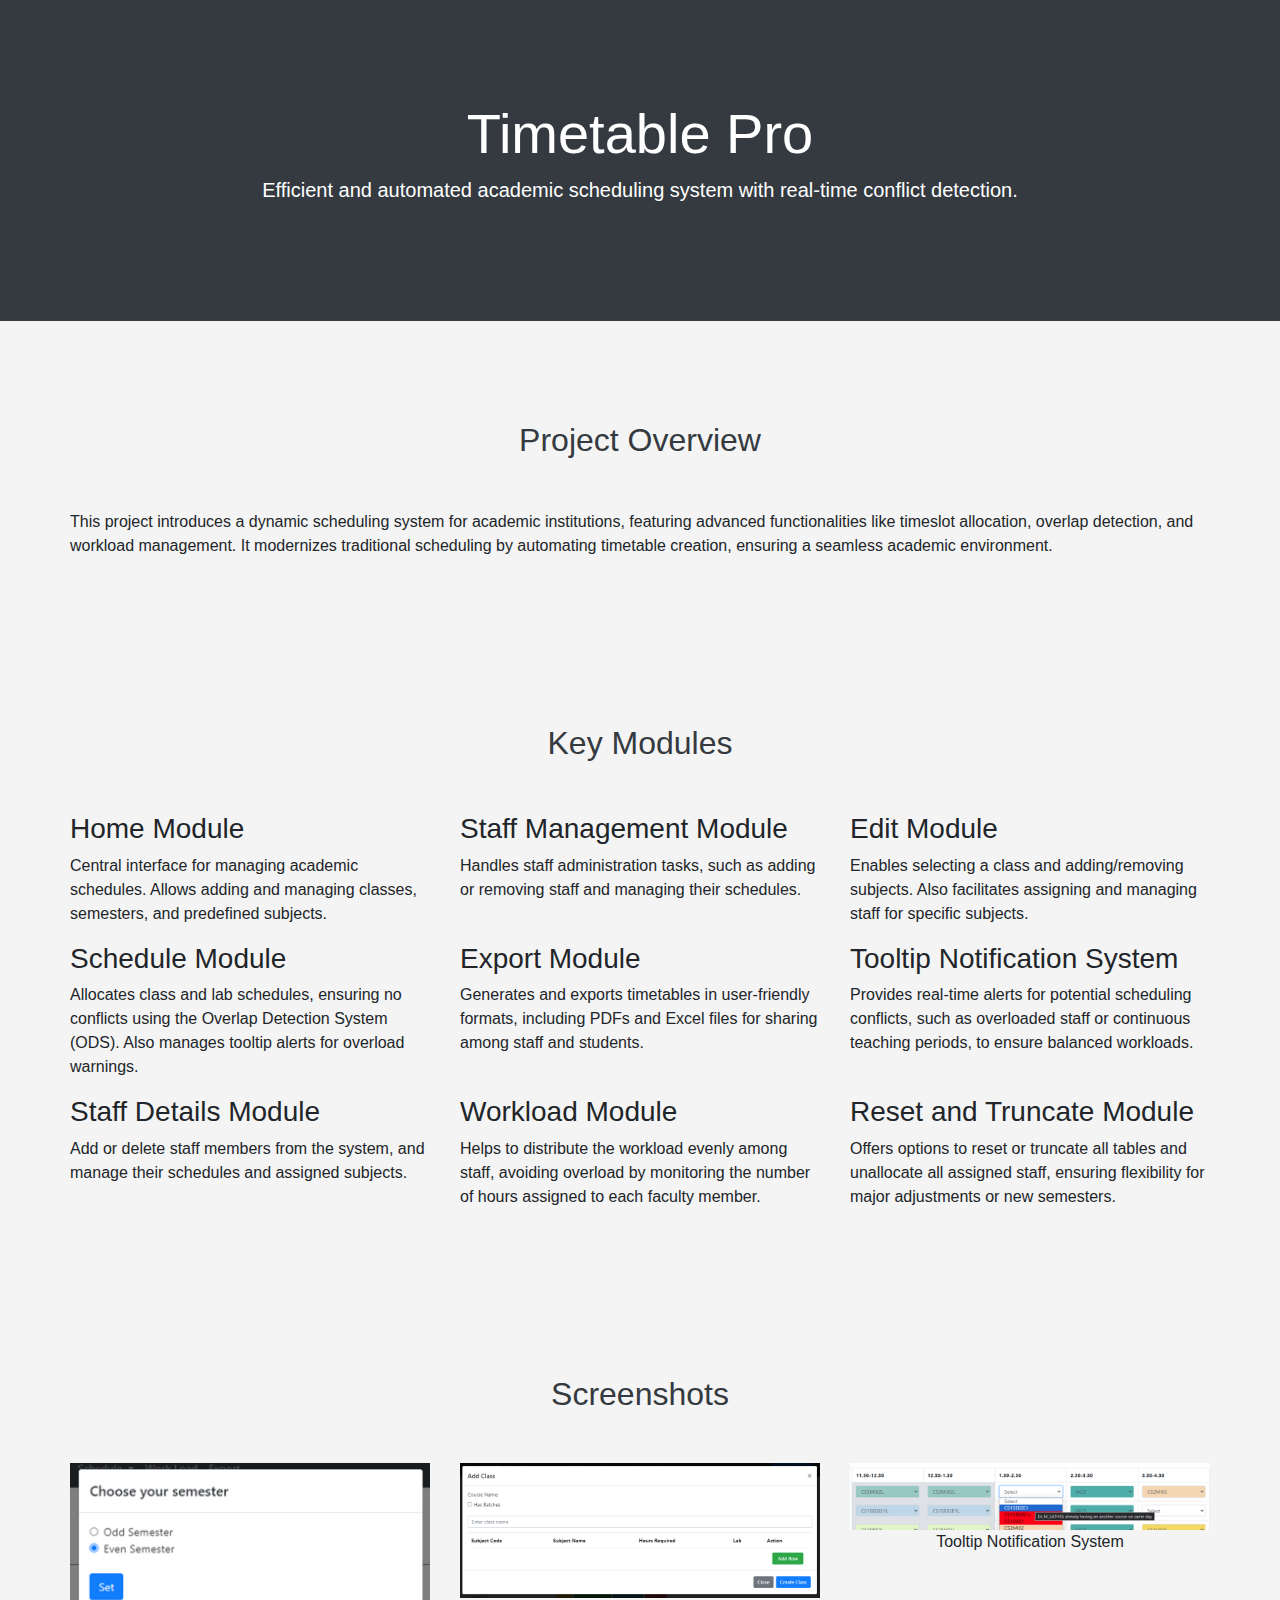
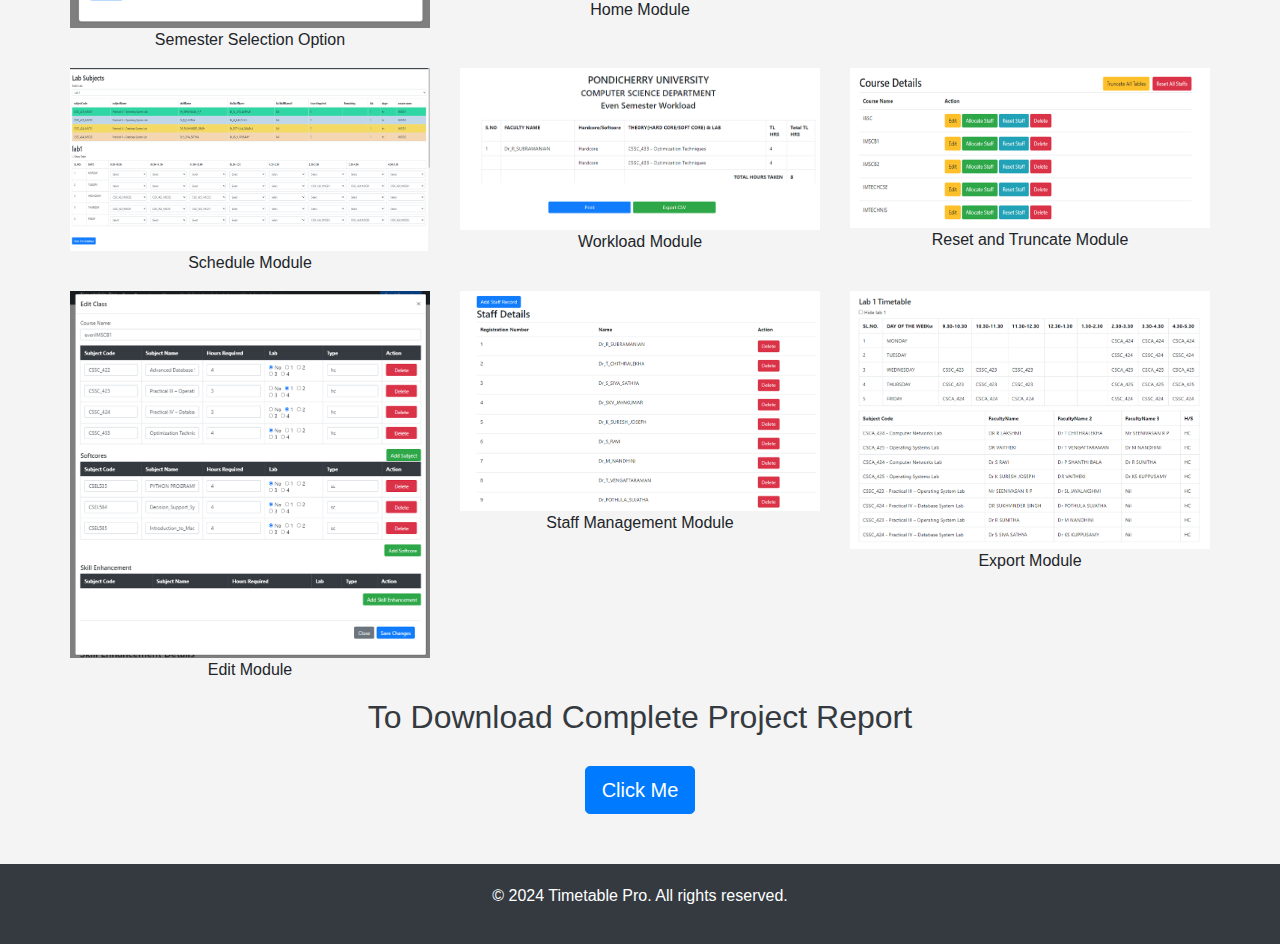
<file: timetable.html>
<!DOCTYPE html>
<html lang="en">
<head>
  <meta charset="UTF-8">
  <meta name="viewport" content="width=device-width, initial-scale=1, shrink-to-fit=no">
  <title>Timetable Pro</title>
  <link href="https://stackpath.bootstrapcdn.com/bootstrap/4.5.2/css/bootstrap.min.css" rel="stylesheet">
  <style>
    /* General Styling */
    body { font-family: 'Arial', sans-serif; background-color: #f4f4f4; }
    .hero-section { background: #343a40; padding: 100px 0; text-align: center; color: #fff; }
    .hero-title { font-size: 3.5rem; color: #ffffff; }
    .section-title { margin: 50px 0; text-align: center; font-size: 2rem; color: #343a40; }
    .container { padding: 50px 0; }

    /* Hover Effects */
    .module-box { position: relative; padding: 20px; text-align: center; transition: transform 0.3s ease; }
    .module-box:hover { transform: translateY(-10px); background-color: #e9ecef; }
    .module-box img { display: none; width: 100%; height: auto; margin-bottom: 20px; }
    .module-box:hover img { display: block; }
    
    /* Image Styling for Hover */
    .module-box:hover .module-title { font-size: 1.5rem; color: #007bff; }

    /* Custom Styling for Overview */
    .overview-section p { font-size: 1.2rem; line-height: 1.6; color: #343a40; text-align: justify; }
    .overview-highlight { font-size: 1.3rem; color: #007bff; font-weight: bold; }

    /* Footer */
    footer { background-color: #343a40; color: white; padding: 20px 0; text-align: center; }
  </style>
</head>
<body>

 <!-- Hero Section -->
 <section class="hero-section">
    <h1 class="hero-title">Timetable Pro</h1>
    <p class="lead">Efficient and automated academic scheduling system with real-time conflict detection.</p>
  </section>

  <!-- Overview Section -->
  <section id="overview" class="container">
    <div class="section-title">
      <h2>Project Overview</h2>
    </div>
    <p>This project introduces a dynamic scheduling system for academic institutions, featuring advanced functionalities like timeslot allocation, overlap detection, and workload management. It modernizes traditional scheduling by automating timetable creation, ensuring a seamless academic environment.</p>
  </section>


 <!-- Modules Section -->
<section id="modules" class="container">
    <div class="section-title">
      <h2>Key Modules</h2>
    </div>
    <div class="row">
      <div class="col-md-4">
        <h3>Home Module</h3>
        <p>Central interface for managing academic schedules. Allows adding and managing classes, semesters, and predefined subjects.</p>
      </div>
      <div class="col-md-4">
        <h3>Staff Management Module</h3>
        <p>Handles staff administration tasks, such as adding or removing staff and managing their schedules.</p>
      </div>
      <div class="col-md-4">
        <h3>Edit Module</h3>
        <p>Enables selecting a class and adding/removing subjects. Also facilitates assigning and managing staff for specific subjects.</p>
      </div>
    </div>
    <div class="row">
      <div class="col-md-4">
        <h3>Schedule Module</h3>
        <p>Allocates class and lab schedules, ensuring no conflicts using the Overlap Detection System (ODS). Also manages tooltip alerts for overload warnings.</p>
      </div>
      <div class="col-md-4">
        <h3>Export Module</h3>
        <p>Generates and exports timetables in user-friendly formats, including PDFs and Excel files for sharing among staff and students.</p>
      </div>
      <div class="col-md-4">
        <h3>Tooltip Notification System</h3>
        <p>Provides real-time alerts for potential scheduling conflicts, such as overloaded staff or continuous teaching periods, to ensure balanced workloads.</p>
      </div>
    </div>
    <div class="row">
      <div class="col-md-4">
        <h3>Staff Details Module</h3>
        <p>Add or delete staff members from the system, and manage their schedules and assigned subjects.</p>
      </div>
      <div class="col-md-4">
        <h3>Workload Module</h3>
        <p>Helps to distribute the workload evenly among staff, avoiding overload by monitoring the number of hours assigned to each faculty member.</p>
      </div>
      <div class="col-md-4">
        <h3>Reset and Truncate Module</h3>
        <p>Offers options to reset or truncate all tables and unallocate all assigned staff, ensuring flexibility for major adjustments or new semesters.</p>
      </div>
    </div>
  </section>

  <!-- Screenshots Section -->
<!-- Screenshots Section -->
<section id="screenshots" class="container">
  <div class="section-title">
    <h2>Screenshots</h2>
  </div>
  <div class="row">
    <div class="col-md-4 screenshot-wrapper">
      <img src="screenshot1.png" class="img-fluid screenshot" alt="Semester Selection">
      <p class="text-center">Semester Selection Option</p>
    </div>
    <div class="col-md-4 screenshot-wrapper">
      <img src="screenshot2.png" class="img-fluid screenshot" alt="Home Module">
      <p class="text-center">Home Module</p>
    </div>
    <div class="col-md-4 screenshot-wrapper">
      <img src="screenshot7.png" class="img-fluid screenshot" alt="Tooltip Notification System">
      <p class="text-center">Tooltip Notification System</p>
    </div>
  </div>
  <div class="row">
    <div class="col-md-4 screenshot-wrapper">
      <img src="screenshot5.png" class="img-fluid screenshot" alt="Schedule Module">
      <p class="text-center">Schedule Module</p>
    </div>
    <div class="col-md-4 screenshot-wrapper">
      <img src="screenshot9.png" class="img-fluid screenshot" alt="Workload Module">
      <p class="text-center">Workload Module</p>
    </div>
    <div class="col-md-4 screenshot-wrapper">
      <img src="screenshot4.png" class="img-fluid screenshot" alt="Reset and Truncate Module">
      <p class="text-center">Reset and Truncate Module</p>
    </div>
  </div>
  <div class="row">
    <div class="col-md-4 screenshot-wrapper">
      <img src="screenshot4i.png" class="img-fluid screenshot" alt="Edit Module">
      <p class="text-center">Edit Module</p>
    </div>
    <div class="col-md-4 screenshot-wrapper">
      <img src="screenshot3.png" class="img-fluid screenshot" alt="Staff Management">
      <p class="text-center">Staff Management Module</p>
    </div>
    <div class="col-md-4 screenshot-wrapper">
      <img src="screenshot6.png" class="img-fluid screenshot" alt="Export Module">
      <p class="text-center">Export Module</p>
    </div>
  </div>
</section>

<!-- Custom CSS for hover effect -->
<style>
  .screenshot-wrapper {
    position: relative;
    transition: transform 0.3s ease;
  }

  .screenshot {
    width: 100%;
    transition: transform 0.3s ease, z-index 0s 0.3s;
  }

  .screenshot-wrapper:hover .screenshot {
    transform: scale(1.5); /* Enlarge image on hover */
    z-index: 1;
    transition: transform 0.3s ease, z-index 0s;
  }

  .screenshot-wrapper:hover {
    z-index: 10;
  }
</style>
 <section id="download-report" style="margin-top: -150px;"class="container">
  <div class="section-title">
    <h2>To Download Complete Project Report</h2>
  </div>
  <div class="text-center" style="margin-top: -20px;">
    <a href="https://drive.google.com/file/d/1106qnoViq2OOR9NpLBTkyQTG2rLUPov8/view?usp=drive_link" class="btn btn-primary btn-lg" download>
      Click Me
    </a>
  </div>
</section>
  
  <!-- Footer -->
  <footer>
    <p>&copy; 2024 Timetable Pro. All rights reserved.</p>
  </footer>
  
  <!-- Bootstrap and jQuery Scripts -->
  <script src="https://code.jquery.com/jquery-3.5.1.slim.min.js"></script>
  <script src="https://cdn.jsdelivr.net/npm/bootstrap@4.5.2/dist/js/bootstrap.bundle.min.js"></script>
</body>
</html>
</file>
<file: assets/css/style.css>
/**
* Template Name: iPortfolio
* Template URL: https://bootstrapmade.com/iportfolio-bootstrap-portfolio-websites-template/
* Updated: Mar 17 2024 with Bootstrap v5.3.3
* Author: BootstrapMade.com
* License: https://bootstrapmade.com/license/
*/

/*--------------------------------------------------------------
# General
--------------------------------------------------------------*/
body {
  font-family: "Open Sans", sans-serif;
  color: #272829;
}

a {
  color: #149ddd;
  text-decoration: none;
}

a:hover {
  color: #37b3ed;
  text-decoration: none;
}

h1,
h2,
h3,
h4,
h5,
h6 {
  font-family: "Raleway", sans-serif;
}

/*--------------------------------------------------------------
# Back to top button
--------------------------------------------------------------*/
.back-to-top {
  position: fixed;
  visibility: hidden;
  opacity: 0;
  right: 15px;
  bottom: 15px;
  z-index: 996;
  background: #149ddd;
  width: 40px;
  height: 40px;
  border-radius: 50px;
  transition: all 0.4s;
}

.back-to-top i {
  font-size: 28px;
  color: #fff;
  line-height: 0;
}

.back-to-top:hover {
  background: #2eafec;
  color: #fff;
}

.back-to-top.active {
  visibility: visible;
  opacity: 1;
}

/*--------------------------------------------------------------
# Header
--------------------------------------------------------------*/
#header {
  position: fixed;
  top: 0;
  left: 0;
  bottom: 0;
  width: 300px;
  transition: all ease-in-out 0.5s;
  z-index: 9997;
  transition: all 0.5s;
  padding: 0 15px;
  background: #040b14;
  overflow-y: auto;
}

#header .profile img {
  margin: 15px auto;
  display: block;
  width: 120px;
  border: 8px solid #2c2f3f;
}

#header .profile h1 {
  font-size: 24px;
  margin: 0;
  padding: 0;
  font-weight: 600;
  -moz-text-align-last: center;
  text-align-last: center;
  font-family: "Poppins", sans-serif;
}

#header .profile h1 a,
#header .profile h1 a:hover {
  color: #fff;
  text-decoration: none;
}

#header .profile .social-links a {
  font-size: 18px;
  display: inline-block;
  background: #212431;
  color: #fff;
  line-height: 1;
  padding: 8px 0;
  margin-right: 4px;
  border-radius: 50%;
  text-align: center;
  width: 36px;
  height: 36px;
  transition: 0.3s;
}

#header .profile .social-links a:hover {
  background: #149ddd;
  color: #fff;
  text-decoration: none;
}

#main {
  margin-left: 300px;
}

.container,
.container-fluid {
  padding-left: 30px;
  padding-right: 30px;
}

@media (max-width: 1199px) {
  #header {
    left: -300px;
  }

  #main {
    margin-left: 0;
  }

  .container,
  .container-fluid {
    padding-left: 12px;
    padding-right: 12px;
  }
}

/*--------------------------------------------------------------
# Navigation Menu
--------------------------------------------------------------*/
/* Desktop Navigation */
.nav-menu {
  padding: 30px 0 0 0;
}

.nav-menu * {
  margin: 0;
  padding: 0;
  list-style: none;
}

.nav-menu>ul>li {
  position: relative;
  white-space: nowrap;
}

.nav-menu a,
.nav-menu a:focus {
  display: flex;
  align-items: center;
  color: #a8a9b4;
  padding: 12px 15px;
  margin-bottom: 8px;
  transition: 0.3s;
  font-size: 15px;
}

.nav-menu a i,
.nav-menu a:focus i {
  font-size: 24px;
  padding-right: 8px;
  color: #6f7180;
}

.nav-menu a:hover,
.nav-menu .active,
.nav-menu .active:focus,
.nav-menu li:hover>a {
  text-decoration: none;
  color: #fff;
}

.nav-menu a:hover i,
.nav-menu .active i,
.nav-menu .active:focus i,
.nav-menu li:hover>a i {
  color: #149ddd;
}

/* Mobile Navigation */
.mobile-nav-toggle {
  position: fixed;
  right: 15px;
  top: 15px;
  z-index: 9998;
  border: 0;
  font-size: 24px;
  transition: all 0.4s;
  outline: none !important;
  background-color: #149ddd;
  color: #fff;
  width: 40px;
  height: 40px;
  display: inline-flex;
  align-items: center;
  justify-content: center;
  line-height: 0;
  border-radius: 50px;
  cursor: pointer;
}

.mobile-nav-active {
  overflow: hidden;
}

.mobile-nav-active #header {
  left: 0;
}

/*--------------------------------------------------------------
# Hero Section
--------------------------------------------------------------*/
#hero {
  width: 100%;
  height: 100vh;
  background: url("../img/hero-bg.jpg") top center;
  background-size: cover;
}

#hero:before {
  content: "";
  background: rgba(5, 13, 24, 0.3);
  position: absolute;
  bottom: 0;
  top: 0;
  left: 0;
  right: 0;
  z-index: 1;
}

#hero .hero-container {
  position: relative;
  z-index: 2;
  min-width: 300px;
}

#hero h1 {
  margin: 0 0 10px 0;
  font-size: 64px;
  font-weight: 700;
  line-height: 56px;
  color: #fff;
}

#hero p {
  color: #fff;
  margin-bottom: 50px;
  font-size: 26px;
  font-family: "Poppins", sans-serif;
}

#hero p span {
  color: #fff;
  padding-bottom: 4px;
  letter-spacing: 1px;
  border-bottom: 3px solid #149ddd;
}

@media (min-width: 1024px) {
  #hero {
    background-attachment: fixed;
  }
}

@media (max-width: 768px) {
  #hero h1 {
    font-size: 28px;
    line-height: 36px;
  }

  #hero h2 {
    font-size: 18px;
    line-height: 24px;
    margin-bottom: 30px;
  }
}

/*--------------------------------------------------------------
# Sections General
--------------------------------------------------------------*/
section {
  padding: 60px 0;
  overflow: hidden;
}

.section-bg {
  background: #f5f8fd;
}

.section-title {
  padding-bottom: 30px;
}

.section-title h2 {
  font-size: 32px;
  font-weight: bold;
  margin-bottom: 20px;
  padding-bottom: 20px;
  position: relative;
  color: #173b6c;
}

.section-title h2::after {
  content: "";
  position: absolute;
  display: block;
  width: 50px;
  height: 3px;
  background: #149ddd;
  bottom: 0;
  left: 0;
}

.section-title p {
  margin-bottom: 0;
}

/*--------------------------------------------------------------
# About
--------------------------------------------------------------*/
.about .content h3 {
  font-weight: 700;
  font-size: 26px;
  color: #173b6c;
}

.about .content ul {
  list-style: none;
  padding: 0;
}

.about .content ul li {
  margin-bottom: 20px;
  display: flex;
  align-items: center;
}

.about .content ul strong {
  margin-right: 10px;
}

.about .content ul i {
  font-size: 16px;
  margin-right: 5px;
  color: #149ddd;
  line-height: 0;
}

.about .content p:last-child {
  margin-bottom: 0;
}

/*--------------------------------------------------------------
# Facts
--------------------------------------------------------------*/
.facts {
  padding-bottom: 30px;
}

.facts .count-box {
  padding: 30px;
  width: 100%;
}

.facts .count-box i {
  display: block;
  font-size: 44px;
  color: #149ddd;
  float: left;
  line-height: 0;
}

.facts .count-box span {
  font-size: 48px;
  line-height: 40px;
  display: block;
  font-weight: 700;
  color: #050d18;
  margin-left: 60px;
}

.facts .count-box p {
  padding: 15px 0 0 0;
  margin: 0 0 0 60px;
  font-family: "Raleway", sans-serif;
  font-size: 14px;
  color: #122f57;
}

.facts .count-box a {
  font-weight: 600;
  display: block;
  margin-top: 20px;
  color: #122f57;
  font-size: 15px;
  font-family: "Poppins", sans-serif;
  transition: ease-in-out 0.3s;
}

.facts .count-box a:hover {
  color: #1f5297;
}

/*--------------------------------------------------------------
# Akills
--------------------------------------------------------------*/
.skills .progress {
  height: 60px;
  display: block;
  background: none;
  border-radius: 0;
}

.skills .progress .skill {
  padding: 0;
  margin: 0 0 6px 0;
  text-transform: uppercase;
  display: block;
  font-weight: 600;
  font-family: "Poppins", sans-serif;
  color: #050d18;
}

.skills .progress .skill .val {
  float: right;
  font-style: normal;
}

.skills .progress-bar-wrap {
  background: #dce8f8;
  height: 10px;
}

.skills .progress-bar {
  width: 1px;
  height: 10px;
  transition: 0.9s;
  background-color: #149ddd;
}

/*--------------------------------------------------------------
# Resume
--------------------------------------------------------------*/
.resume .resume-title {
  font-size: 26px;
  font-weight: 700;
  margin-top: 20px;
  margin-bottom: 20px;
  color: #050d18;
}

.resume .resume-item {
  padding: 0 0 20px 20px;
  margin-top: -2px;
  border-left: 2px solid #1f5297;
  position: relative;
}

.resume .resume-item h4 {
  line-height: 18px;
  font-size: 18px;
  font-weight: 600;
  text-transform: uppercase;
  font-family: "Poppins", sans-serif;
  color: #050d18;
  margin-bottom: 10px;
}

.resume .resume-item h5 {
  font-size: 16px;
  background: #e4edf9;
  padding: 5px 15px;
  display: inline-block;
  font-weight: 600;
  margin-bottom: 10px;
}

.resume .resume-item ul {
  padding-left: 20px;
}

.resume .resume-item ul li {
  padding-bottom: 10px;
}

.resume .resume-item:last-child {
  padding-bottom: 0;
}

.resume .resume-item::before {
  content: "";
  position: absolute;
  width: 16px;
  height: 16px;
  border-radius: 50px;
  left: -9px;
  top: 0;
  background: #fff;
  border: 2px solid #1f5297;
}

/*--------------------------------------------------------------
# Portfolio
--------------------------------------------------------------*/
.portfolio .portfolio-item {
  margin-bottom: 30px;
}

.portfolio #portfolio-flters {
  padding: 0;
  margin: 0 auto 35px auto;
  list-style: none;
  text-align: center;
  background: #fff;
  border-radius: 50px;
  padding: 2px 15px;
}

.portfolio #portfolio-flters li {
  cursor: pointer;
  display: inline-block;
  padding: 10px 15px 8px 15px;
  font-size: 14px;
  font-weight: 600;
  line-height: 1;
  text-transform: uppercase;
  color: #272829;
  margin-bottom: 5px;
  transition: all 0.3s ease-in-out;
}

.portfolio #portfolio-flters li:hover,
.portfolio #portfolio-flters li.filter-active {
  color: #149ddd;
}

.portfolio #portfolio-flters li:last-child {
  margin-right: 0;
}

.portfolio .portfolio-wrap {
  transition: 0.3s;
  position: relative;
  overflow: hidden;
  z-index: 1;
}

.portfolio .portfolio-wrap::before {
  content: "";
  background: rgba(255, 255, 255, 0.5);
  position: absolute;
  left: 0;
  right: 0;
  top: 0;
  bottom: 0;
  transition: all ease-in-out 0.3s;
  z-index: 2;
  opacity: 0;
}

.portfolio .portfolio-wrap .portfolio-links {
  opacity: 1;
  left: 0;
  right: 0;
  bottom: -60px;
  z-index: 3;
  position: absolute;
  transition: all ease-in-out 0.3s;
  display: flex;
  justify-content: center;
}

.portfolio .portfolio-wrap .portfolio-links a {
  color: #fff;
  font-size: 28px;
  text-align: center;
  background: rgba(20, 157, 221, 0.75);
  transition: 0.3s;
  width: 50%;
}

.portfolio .portfolio-wrap .portfolio-links a:hover {
  background: rgba(20, 157, 221, 0.95);
}

.portfolio .portfolio-wrap .portfolio-links a+a {
  border-left: 1px solid #37b3ed;
}

.portfolio .portfolio-wrap:hover::before {
  top: 0;
  left: 0;
  right: 0;
  bottom: 0;
  opacity: 1;
}

.portfolio .portfolio-wrap:hover .portfolio-links {
  opacity: 1;
  bottom: 0;
}

/*--------------------------------------------------------------
# Portfolio Details
--------------------------------------------------------------*/
.portfolio-details {
  padding-top: 40px;
}

.portfolio-details .portfolio-details-slider img {
  width: 100%;
}

.portfolio-details .portfolio-details-slider .swiper-pagination {
  margin-top: 20px;
  position: relative;
}

.portfolio-details .portfolio-details-slider .swiper-pagination .swiper-pagination-bullet {
  width: 12px;
  height: 12px;
  background-color: #fff;
  opacity: 1;
  border: 1px solid #149ddd;
}

.portfolio-details .portfolio-details-slider .swiper-pagination .swiper-pagination-bullet-active {
  background-color: #149ddd;
}

.portfolio-details .portfolio-info {
  padding: 30px;
  box-shadow: 0px 0 30px rgba(5, 13, 24, 0.08);
}

.portfolio-details .portfolio-info h3 {
  font-size: 22px;
  font-weight: 700;
  margin-bottom: 20px;
  padding-bottom: 20px;
  border-bottom: 1px solid #eee;
}

.portfolio-details .portfolio-info ul {
  list-style: none;
  padding: 0;
  font-size: 15px;
}

.portfolio-details .portfolio-info ul li+li {
  margin-top: 10px;
}

.portfolio-details .portfolio-description {
  padding-top: 30px;
}

.portfolio-details .portfolio-description h2 {
  font-size: 26px;
  font-weight: 700;
  margin-bottom: 20px;
}

.portfolio-details .portfolio-description p {
  padding: 0;
}

/*--------------------------------------------------------------
# Services
--------------------------------------------------------------*/
.services .icon-box {
  margin-bottom: 20px;
}

.services .icon {
  float: left;
  display: flex;
  align-items: center;
  justify-content: center;
  width: 54px;
  height: 54px;
  background: #149ddd;
  border-radius: 50%;
  transition: 0.5s;
  border: 1px solid #149ddd;
}

.services .icon i {
  color: #fff;
  font-size: 24px;
  line-height: 0;
}

.services .icon-box:hover .icon {
  background: #fff;
}

.services .icon-box:hover .icon i {
  color: #149ddd;
}

.services .title {
  margin-left: 80px;
  font-weight: 700;
  margin-bottom: 15px;
  font-size: 18px;
}

.services .title a {
  color: #343a40;
}

.services .title a:hover {
  color: #149ddd;
}

.services .description {
  margin-left: 80px;
  line-height: 24px;
  font-size: 14px;
}

/*--------------------------------------------------------------
# Testimonials
--------------------------------------------------------------*/
.testimonials .testimonials-carousel,
.testimonials .testimonials-slider {
  overflow: hidden;
}

.testimonials .testimonial-item {
  box-sizing: content-box;
  text-align: center;
  min-height: 320px;
}

.testimonials .testimonial-item .testimonial-img {
  width: 90px;
  border-radius: 50%;
  margin: 0 auto;
}

.testimonials .testimonial-item h3 {
  font-size: 18px;
  font-weight: bold;
  margin: 10px 0 5px 0;
  color: #111;
}

.testimonials .testimonial-item h4 {
  font-size: 14px;
  color: #999;
  margin: 0;
}

.testimonials .testimonial-item .quote-icon-left,
.testimonials .testimonial-item .quote-icon-right {
  color: #c3e8fa;
  font-size: 26px;
}

.testimonials .testimonial-item .quote-icon-left {
  display: inline-block;
  left: -5px;
  position: relative;
}

.testimonials .testimonial-item .quote-icon-right {
  display: inline-block;
  right: -5px;
  position: relative;
  top: 10px;
}

.testimonials .testimonial-item p {
  font-style: italic;
  margin: 0 15px 15px 15px;
  padding: 20px;
  background: #fff;
  position: relative;
  margin-bottom: 35px;
  border-radius: 6px;
  box-shadow: 0px 2px 15px rgba(0, 0, 0, 0.1);
}

.testimonials .testimonial-item p::after {
  content: "";
  width: 0;
  height: 0;
  border-top: 20px solid #fff;
  border-right: 20px solid transparent;
  border-left: 20px solid transparent;
  position: absolute;
  bottom: -20px;
  left: calc(50% - 20px);
}

.testimonials .swiper-pagination {
  margin-top: 20px;
  position: relative;
}

.testimonials .swiper-pagination .swiper-pagination-bullet {
  width: 12px;
  height: 12px;
  background-color: #fff;
  opacity: 1;
  border: 1px solid #149ddd;
}

.testimonials .swiper-pagination .swiper-pagination-bullet-active {
  background-color: #149ddd;
}

/*--------------------------------------------------------------
# Contact
--------------------------------------------------------------*/
.contact {
  padding-bottom: 130px;
}

.contact .info {
  padding: 30px;
  background: #fff;
  width: 100%;
  box-shadow: 0 0 24px 0 rgba(0, 0, 0, 0.12);
}

.contact .info i {
  font-size: 20px;
  color: #149ddd;
  float: left;
  width: 44px;
  height: 44px;
  background: #dff3fc;
  display: flex;
  justify-content: center;
  align-items: center;
  border-radius: 50px;
  transition: all 0.3s ease-in-out;
}

.contact .info h4 {
  padding: 0 0 0 60px;
  font-size: 22px;
  font-weight: 600;
  margin-bottom: 5px;
  color: #050d18;
}

.contact .info p {
  padding: 0 0 10px 60px;
  margin-bottom: 20px;
  font-size: 14px;
  color: #173b6c;
}

.contact .info .email p {
  padding-top: 5px;
}

.contact .info .social-links {
  padding-left: 60px;
}

.contact .info .social-links a {
  font-size: 18px;
  display: inline-block;
  background: #333;
  color: #fff;
  line-height: 1;
  padding: 8px 0;
  border-radius: 50%;
  text-align: center;
  width: 36px;
  height: 36px;
  transition: 0.3s;
  margin-right: 10px;
}

.contact .info .social-links a:hover {
  background: #149ddd;
  color: #fff;
}

.contact .info .email:hover i,
.contact .info .address:hover i,
.contact .info .phone:hover i {
  background: #149ddd;
  color: #fff;
}

.contact .php-email-form {
  width: 100%;
  padding: 30px;
  background: #fff;
  box-shadow: 0 0 24px 0 rgba(0, 0, 0, 0.12);
}

.contact .php-email-form .form-group {
  padding-bottom: 8px;
}

.contact .php-email-form .validate {
  display: none;
  color: red;
  margin: 0 0 15px 0;
  font-weight: 400;
  font-size: 13px;
}

.contact .php-email-form .error-message {
  display: none;
  color: #fff;
  background: #ed3c0d;
  text-align: left;
  padding: 15px;
  font-weight: 600;
}

.contact .php-email-form .error-message br+br {
  margin-top: 25px;
}

.contact .php-email-form .sent-message {
  display: none;
  color: #fff;
  background: #18d26e;
  text-align: center;
  padding: 15px;
  font-weight: 600;
}

.contact .php-email-form .loading {
  display: none;
  background: #fff;
  text-align: center;
  padding: 15px;
}

.contact .php-email-form .loading:before {
  content: "";
  display: inline-block;
  border-radius: 50%;
  width: 24px;
  height: 24px;
  margin: 0 10px -6px 0;
  border: 3px solid #18d26e;
  border-top-color: #eee;
  animation: animate-loading 1s linear infinite;
}

.contact .php-email-form .form-group {
  margin-bottom: 15px;
}

.contact .php-email-form label {
  padding-bottom: 8px;
}

.contact .php-email-form input,
.contact .php-email-form textarea {
  border-radius: 0;
  box-shadow: none;
  font-size: 14px;
}

.contact .php-email-form input {
  height: 44px;
}

.contact .php-email-form textarea {
  padding: 10px 15px;
}

.contact .php-email-form button[type=submit] {
  background: #149ddd;
  border: 0;
  padding: 10px 24px;
  color: #fff;
  transition: 0.4s;
  border-radius: 4px;
}

.contact .php-email-form button[type=submit]:hover {
  background: #37b3ed;
}

@keyframes animate-loading {
  0% {
    transform: rotate(0deg);
  }

  100% {
    transform: rotate(360deg);
  }
}

/*--------------------------------------------------------------
# Breadcrumbs
--------------------------------------------------------------*/
.breadcrumbs {
  padding: 20px 0;
  background: #f9f9f9;
}

.breadcrumbs h2 {
  font-size: 26px;
  font-weight: 300;
}

.breadcrumbs ol {
  display: flex;
  flex-wrap: wrap;
  list-style: none;
  padding: 0;
  margin: 0;
  font-size: 15px;
}

.breadcrumbs ol li+li {
  padding-left: 10px;
}

.breadcrumbs ol li+li::before {
  display: inline-block;
  padding-right: 10px;
  color: #0e2442;
  content: "/";
}

@media (max-width: 768px) {
  .breadcrumbs .d-flex {
    display: block !important;
  }

  .breadcrumbs ol {
    display: block;
  }

  .breadcrumbs ol li {
    display: inline-block;
  }
}

/*--------------------------------------------------------------
# Footer
--------------------------------------------------------------*/
#footer {
  padding: 15px;
  color: #f4f6fd;
  font-size: 14px;
  position: fixed;
  left: 0;
  bottom: 0;
  width: 300px;
  z-index: 9999;
  background: #040b14;
}

#footer .copyright {
  text-align: center;
}

#footer .credits {
  padding-top: 5px;
  text-align: center;
  font-size: 13px;
  color: #eaebf0;
}

@media (max-width: 1199px) {
  #footer {
    position: static;
    width: auto;
    padding-right: 20px 15px;
  }
}
</file>
